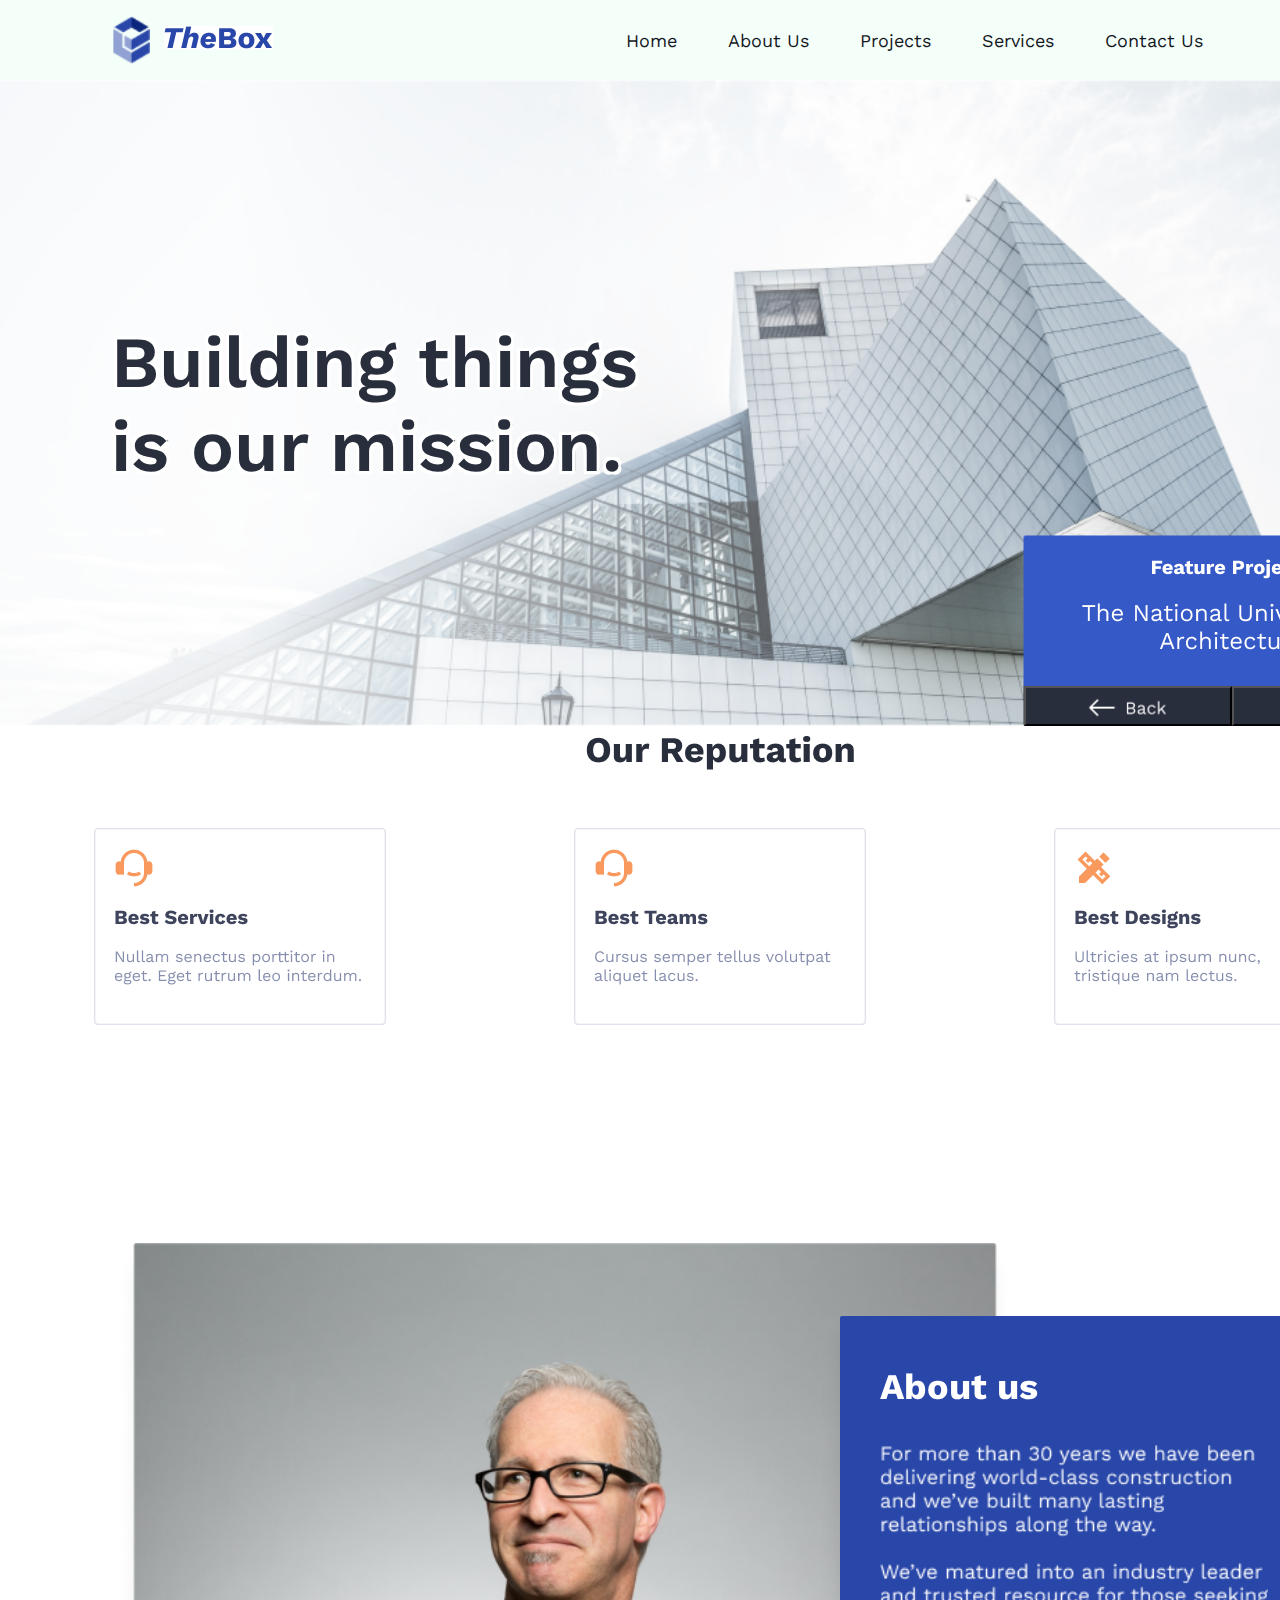
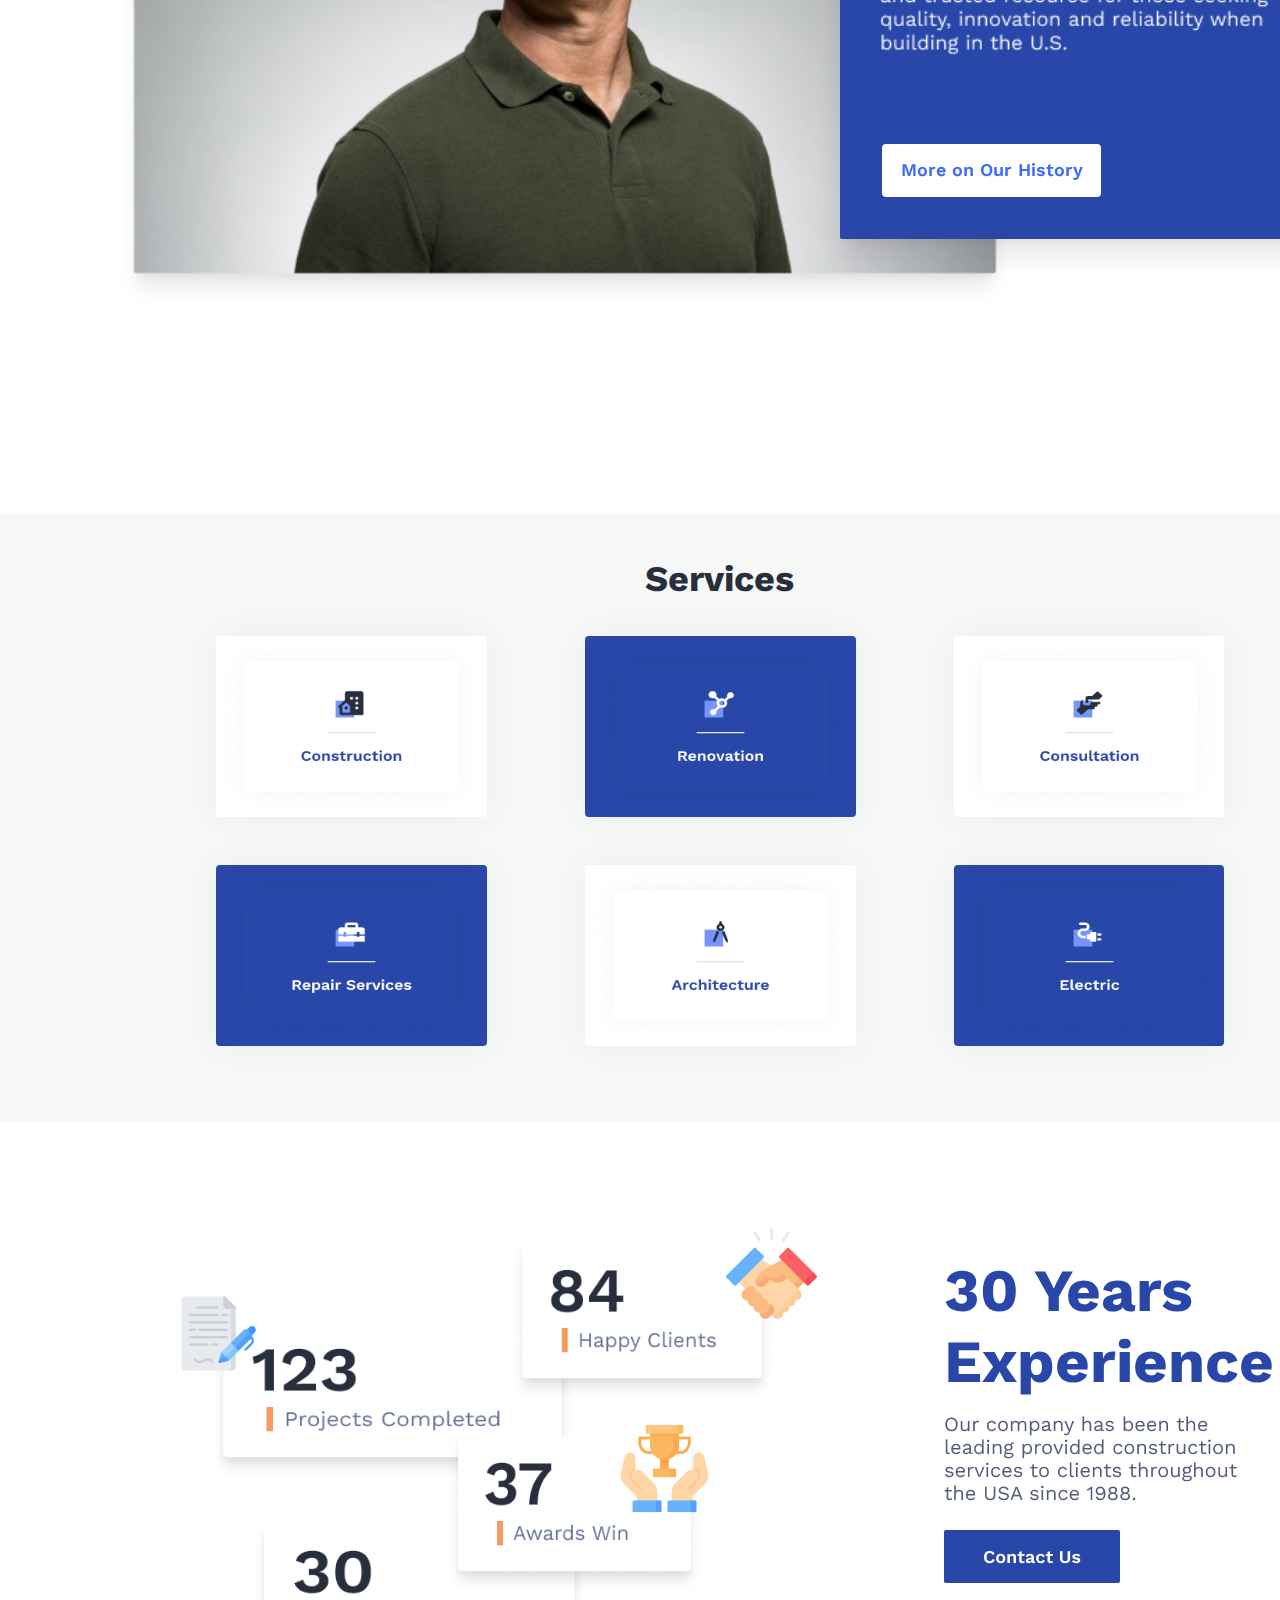
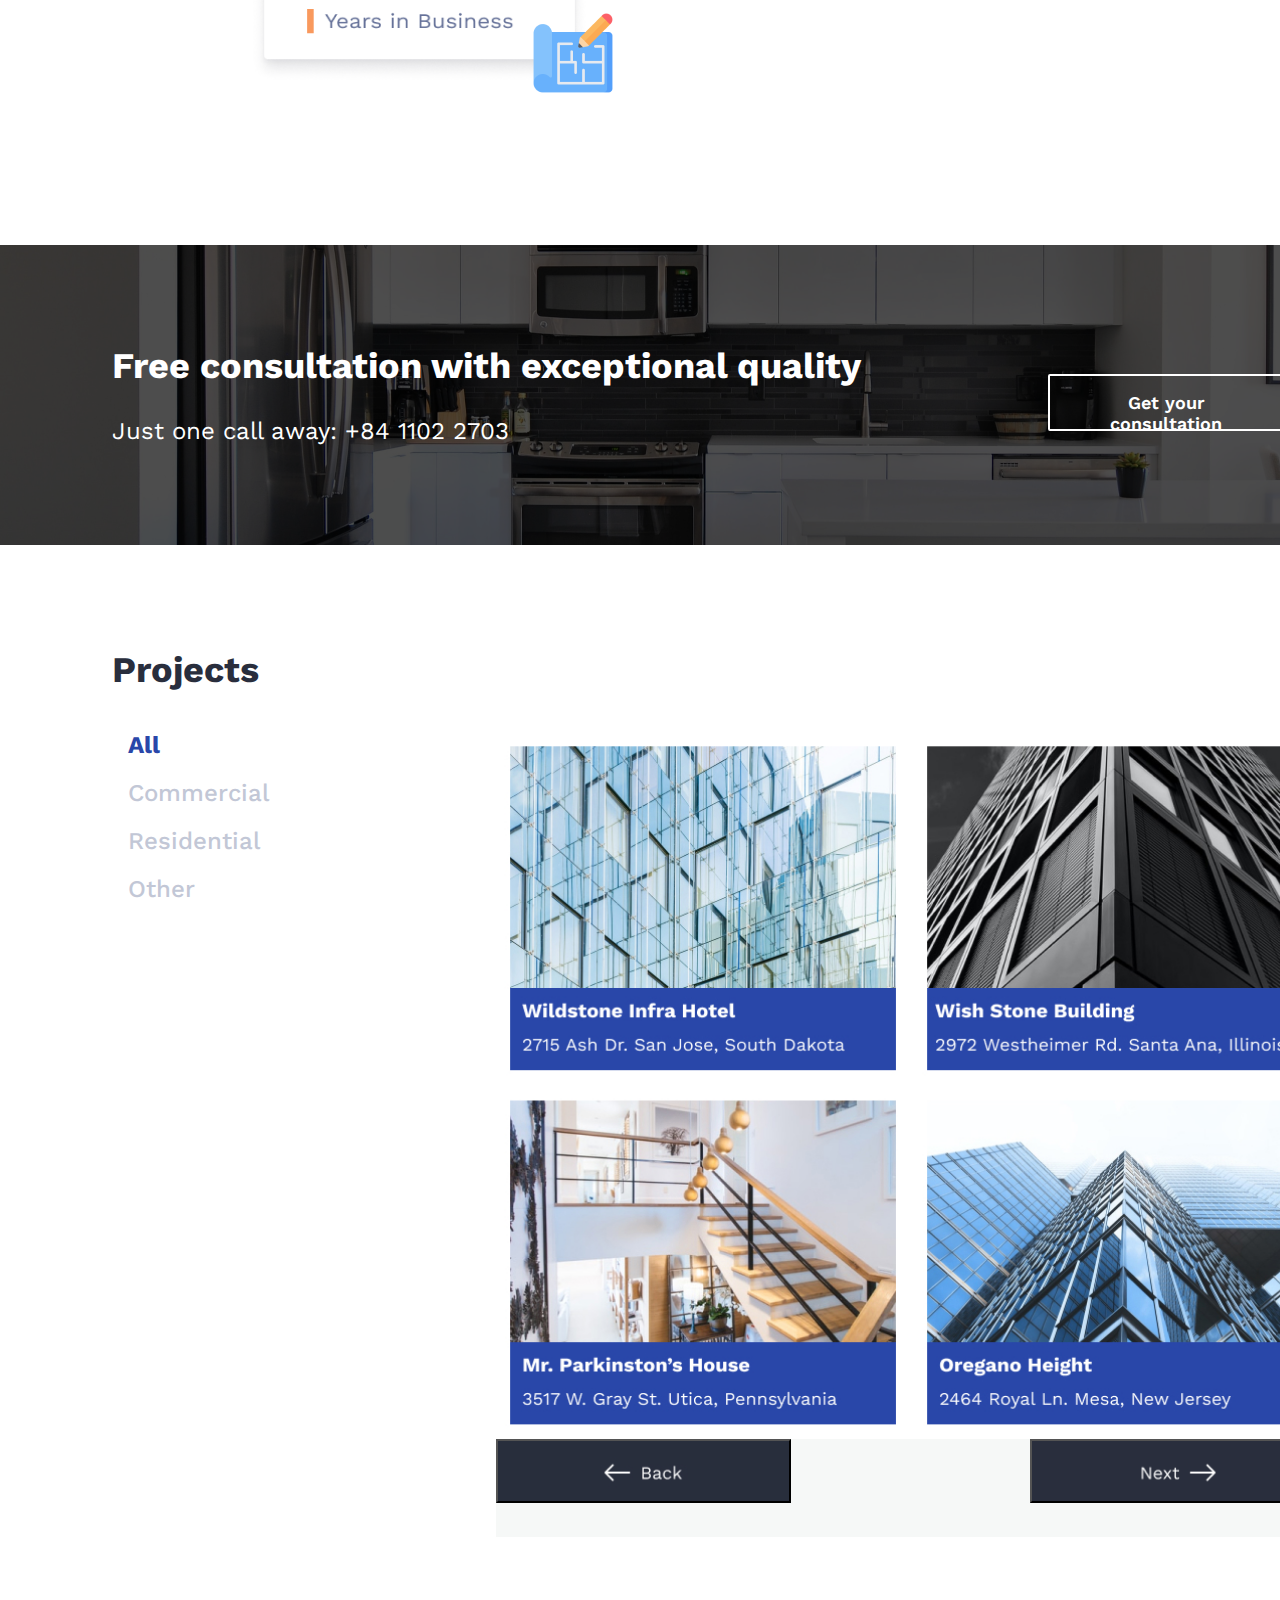
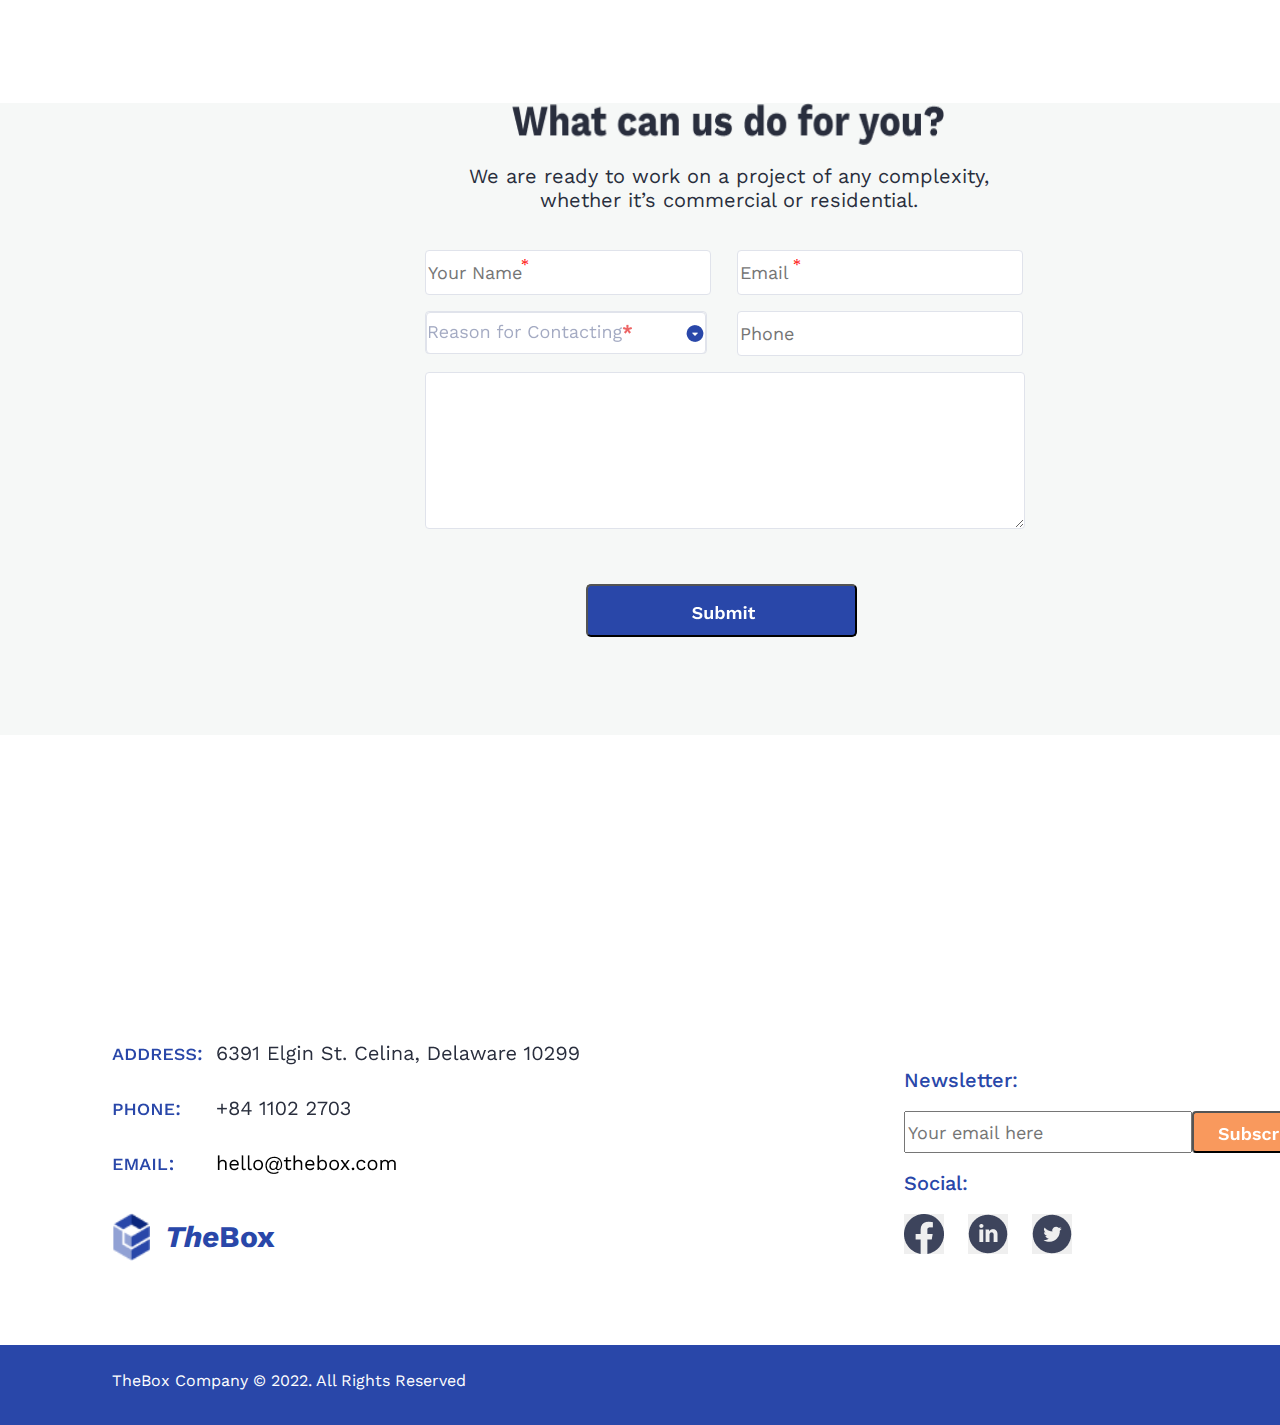
<file: index.html>
<!DOCTYPE html>
<html lang="en">
<head>
	<meta charset="UTF-8">
	<meta name="viewport" content="width=device-width, initial-scale=1.0">
	<title>Document</title>

	
	<link rel="preconnect" href="https://fonts.googleapis.com">
	<link rel="preconnect" href="https://fonts.gstatic.com" crossorigin>
	<link href="https://fonts.googleapis.com/css2?family=Work+Sans:ital,wght@1,700&display=swap" rel="stylesheet">
	  <link rel="preconnect" href="https://fonts.googleapis.com">
	<link rel="preconnect" href="https://fonts.gstatic.com" crossorigin>
	<link href="https://fonts.googleapis.com/css2?family=Work+Sans:wght@700&display=swap" rel="stylesheet">
    <link rel="preconnect" href="https://fonts.googleapis.com">
	<link rel="preconnect" href="https://fonts.gstatic.com" crossorigin>
	<link href="https://fonts.googleapis.com/css2?family=Work+Sans:wght@500&display=swap" rel="stylesheet">
	<link rel="preconnect" href="https://fonts.googleapis.com">
	<link rel="preconnect" href="https://fonts.gstatic.com" crossorigin>
	<link href="https://fonts.googleapis.com/css2?family=Work+Sans&display=swap" rel="stylesheet">	
	<link rel="preconnect" href="https://fonts.googleapis.com">
	<link rel="preconnect" href="https://fonts.gstatic.com" crossorigin>
	<link href="https://fonts.googleapis.com/css2?family=Work+Sans&display=swap" rel="stylesheet"> 
	<link rel="preconnect" href="https://fonts.googleapis.com">
	<link rel="preconnect" href="https://fonts.gstatic.com" crossorigin>
	<link href="https://fonts.googleapis.com/css2?family=Work+Sans:wght@600&display=swap" rel="stylesheet">
   
    <!-- <link rel="stylesheet" href="css/style3.css">  -->
    <link rel="stylesheet" media="screen and (min-device-width :320px) and (max-device-width : 568px))" href="css/style3.css">
     <link rel="stylesheet" href="css/style1.css">  
</head>


<body>
	<div class="wrapper">
		<header>
			<div class="top_header">
				
				    <div class="logo"> 
				        <img src="img/Group(1).png" class="fon">
			        </div>		
		            <div class="logo1">  
			    	    <a href="#" class="logo2">
			    		    <img src="img/box.jpg" class="bx">
			            </a>
				    </div>	
				
		        <nav class="bar">
		            <nav class= "Itims">
		            	<ul>
		            		<li><a href="#home" class="active">Home</a></li>
		        		    <li><a href="#About-Us">About Us</a></li>
			    	        <li><a href="#Projects">Projects</a></li>
			    	        <li><a href="#Services">Services</a></li>
			    	        <li><a href="#contact">Contact Us</a></li>
			    	     </ul>    
			        </nav>
			    </nav> 
		    </div>
	    </header>
			        
			         
		


	    <main>
	    	
	    	<div id="home">
			    <div class="Hero1">
			    	<div id="den">
			    		<div id="bild">
			    			<h1 class="text-animation">Building things is our mission.</h1>
					    		
					    </div>
					    <div class="slider">
					    	<div class="slid">
					    		<img src="img/Hero.png" alt=" Слайд 1" width="" height=""> 
					            <img src="img/Frame 1.jpg" alt="Слайд 2"height="">
					            <img src="/img/Frame 2.jpg" alt="Слайд 3"  height="">
					    	</div> 
					        <div class="controls">
					            <button class="prev"></button>
				                <button class="next"></button>
			                </div>
			            </div>    
		            </div>      
		        </div>
						    
		    </div>		
		    </div>
		        <div class="Reasons">    
		        	<div class="Reputation">
		        	    <img src="img/Our Reputation.png">
		            </div>
				    <nav class= "Reputation1"> 
				    	<a href="sas.html" class="">   
				    		<img src="img/Reasons.png" class="rea">
				    	</a>
				    	<a href="sas.html">	
					        <img src="img/Reasons(1).png" class="rea1"> 
					    </a>    
					    <a href="sas.html">    
					        <img src="img/Reasons(2).png" class="rea2">
					    </a>
					</nav> 
		        </div>
	        </div>	
	        <div id="About-Us">
	        	<div class="us">
	                <div id="foto"><img src="img/unsplash_6anudmpILw4.png" class="foto-img">  </div>      
	                <div id="foto1"><h1>About us</h1><img src="img/2.png"  class="foto1-img"> 
	                	<div class="more">
			                 <a href="About-Us.html"><h2>More on Our History</h2></a>
			            </div>     
			        </div> 
			 
		        </div>
	        </div>
	        <div id="Services">
	        	<div class="ser"> <h2>Services</h2> </div>
	        	<div id="con">
	             	<ul>
	             		<li><a href="/home/elaes/Рабочий стол/figma/About Us.html"><img src="img/ServiceCard.png"></a></li>
		        		<li><a href=""><img src="img/ServiceCard(1).png"></a></li>
		        		<li><a href=""><img src="img/ServiceCard(2).png"></a></li>
		        		<li><a href=""><img src="img/ServiceCard(3).png"></a></li>	
		                <li><a href=""><img src="img/ServiceCard(4).png"></a></li>
		                <li><a href=""><img src="img/ServiceCard(6).png"></a></li>
	             			
	        	    </ul>
	            </div>
	        </div>    

	        <div id="Stats">
	        	<div id="us">
	                <div id="f1"><img src="img/Stats(1).png" class="f1-img">
	                <img src="img/1.png" class="overlay-img">  
	                 </div> 

	                <div id="f"><img src="img/Stats.png"  class="f-img">
	                <img src="img/illus(2).png" class="overlay1-img">  
	                </div>

	                <div id="f2"><img src="img/Stats(2).png"  class="f2-img">
	                <img src="img/illus(3).png" class="overlay2-img"> 
	                </div>	
	                
	                <div id="f3"><img src="img/Stats(3).png"  class="f3-img">
	                <img src="img/illus(4).png" class="overlay3-img"> 
	                </div>

	                

			        <div id="ted"><h1>30 Years Experience</h1> </div>
	                
	                <div class="tex"> <img src="img/22.png"> </div>
	                <div> 
	                	<a href="About Us.html"><img src="img/Button(1).png" class="button5"></a>
			        </div> 
			 
		        </div>
		    </div>



	        <div id="add"><h1>Free consultation with exceptional quality</h1>
	        	<h2>Just one call away: <span class="number">+84 1102 2703</span></h2>
	        	<img src="img/23.png" class="kit">
	        	<div class="get">
	        		<a href="#"class="Rot">Get your consultation</a>
	           	</div>    
	            
	        </div>		
	        <div id="Projects">
	        	
	        	 <nav class= "Iti"> 
		        	    <ul>
		        	       <h1>Projects</h1>
		        		   <li class="active"><a>All</a></li>
		        		   <li><a>Commercial</a></li>
			    	       <li><a>Residential</a></li>
			    	       <li><a>Other</a></li>
			    	    </ul>    
			    	       
			    </nav>
			    <div id="slider-container"> 
			    	<div class="sleep">
			    		<div class="sli">
			    			<img src="img/f.jpg" alt=" Слайд 1" width="100%" height=""> 
				             <img src="img/Frame 1.jpg" alt="Слайд 2" width="100%"height="">
				             <img src="img/Frame 2.jpg" alt="Слайд 3" width="100%"  height="">
				        </div>
				        <div class="contr">
				            <button class="previu"></button>
			                <button class="nexton"></button>
		                </div>

		            </div>    
				</div>    
	        
	        </div>

	        <div id="contact">
	        	 <div id="ruki">
	        	 	<img src="img/w.png" class="wr">
	        	 	<div class="redy">
	        	 		<h1>We are ready to work on a project of any complexity, whether it’s commercial or residential.</h1> 
	        	 	</div>	 
	            </div> 
	        	 
	             

	        	<div id="send">
	        		<form method="post" action="#" id="review">
	        			
	        			<span class="input-group">
	        			  <input type="text" name="review_name" placeholder="Your Name">
	                    </span>

	                    <span class="input-groupi">  
	                      <input type="text" name="review_name" placeholder="Email">
	                    </span>

	                    <span class="input-groupa">  
	                      
							<div class="topa">
								<select name="reason">
								  
								  <option value="none"></option>
								  <option value="2">Option 1</option>
								  <option value="3">Option 2</option>
								  <option value="4">Option 3</option>
								</select>
	                        </div> 
	                    </span>

	                    <input type="text" name="review_name" placeholder="Phone">
	                    <div class="na">
	                      <textarea name="review_text"></textarea>
	                      <input type="submit"  value="" class="f">
	                    </div>  
	                </form>
	            </div>
	        	
	        </div>


	        

			<div class="subscribe">
				<div id="let">
					<h1>Newsletter:</h1>
					<form method="post" action="#" id="review">
						<input type="text" name="review_name" placeholder="Your email here">
                        <input type="submit"  value="" class="f">
                    </form>
                </div>    
				<div id="so">
					<h3>Social:</h3>
			        <div class="tw">
			        	<div class="con">
				            <button onclick="test_1()" class="img-bat"></button>
				            <button onclick="test_2()" class="img-bat1"></button>
				            <button onclick="test_3()" class="img-bat2"></button>
				            <script>
				            function test_1(){
				            document.location.assign("https://t.me/Elias_cs/");
				            }
				            function test_2(){
				            document.location.assign("https://t.me/Elias_cs/");
				            }
				            function test_3(){
				            document.location.assign("https://avadhutswami.ru/");
				            }
				            </script>
                        
                        </div>


					    
				    </div>
			    </div>
			</div>
            
            <div id="bottom">
            	<div class="fr">
	        		<img src="img/Frame 6.png">
	        	</div>
                <div class="log">
                	<div class="loga"> 
				       <img src="img/Group(1).png">
			        </div>		
		            <div class="loga1">  
			    	   <a href="#" class="loga3">
			    	   	<h1>The<span class="lo">Box</span></h1>
			           </a>
				    </div>
				</div>
			</div>    
			    		
					

	        </div>

			
     	
     	

			<div class="footer">
				<h1>TheBox Company © 2022. All Rights Reserved</h1>
			</div>        
		
		</main>

	</div>


			    
			    
			    	

        
 
      
		
        

        
        	
        
            



    
    <script type="text/javascript" src="js/style.js"></script> 

</body>
</html>
</file>
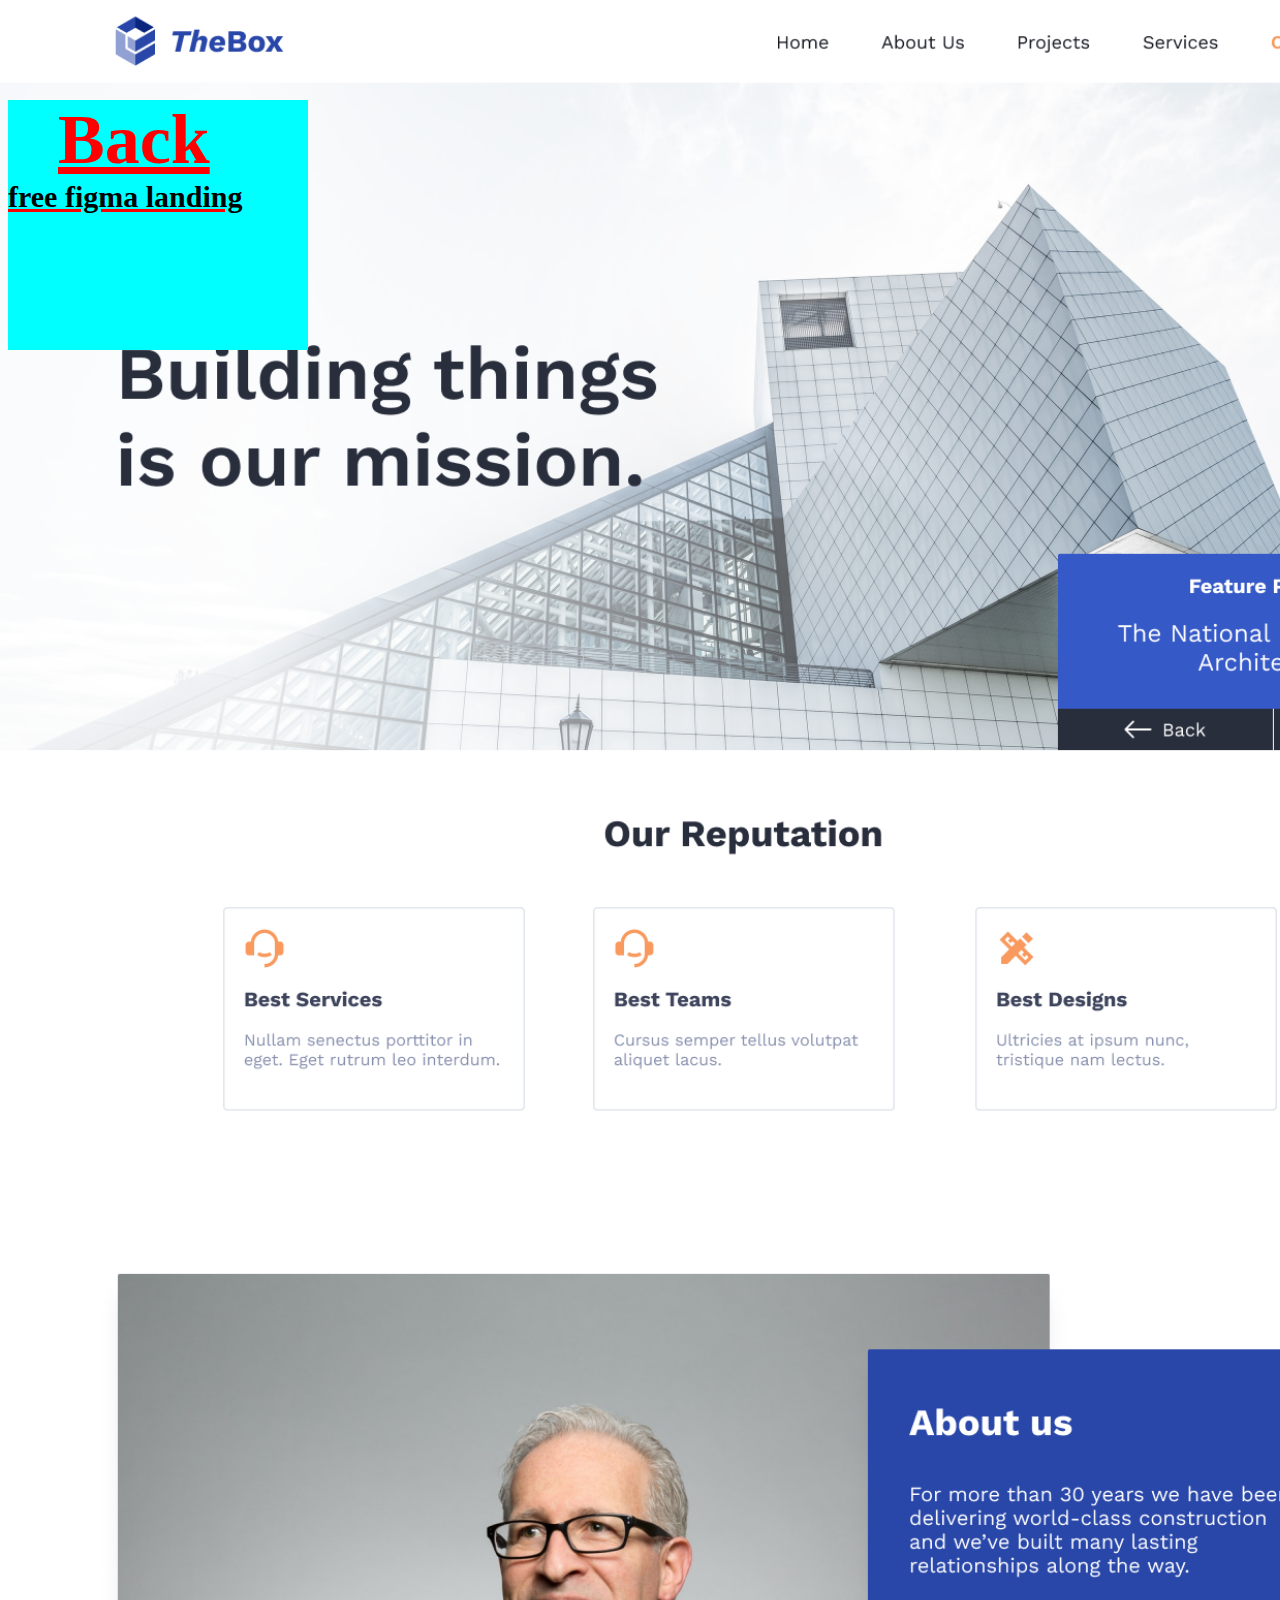
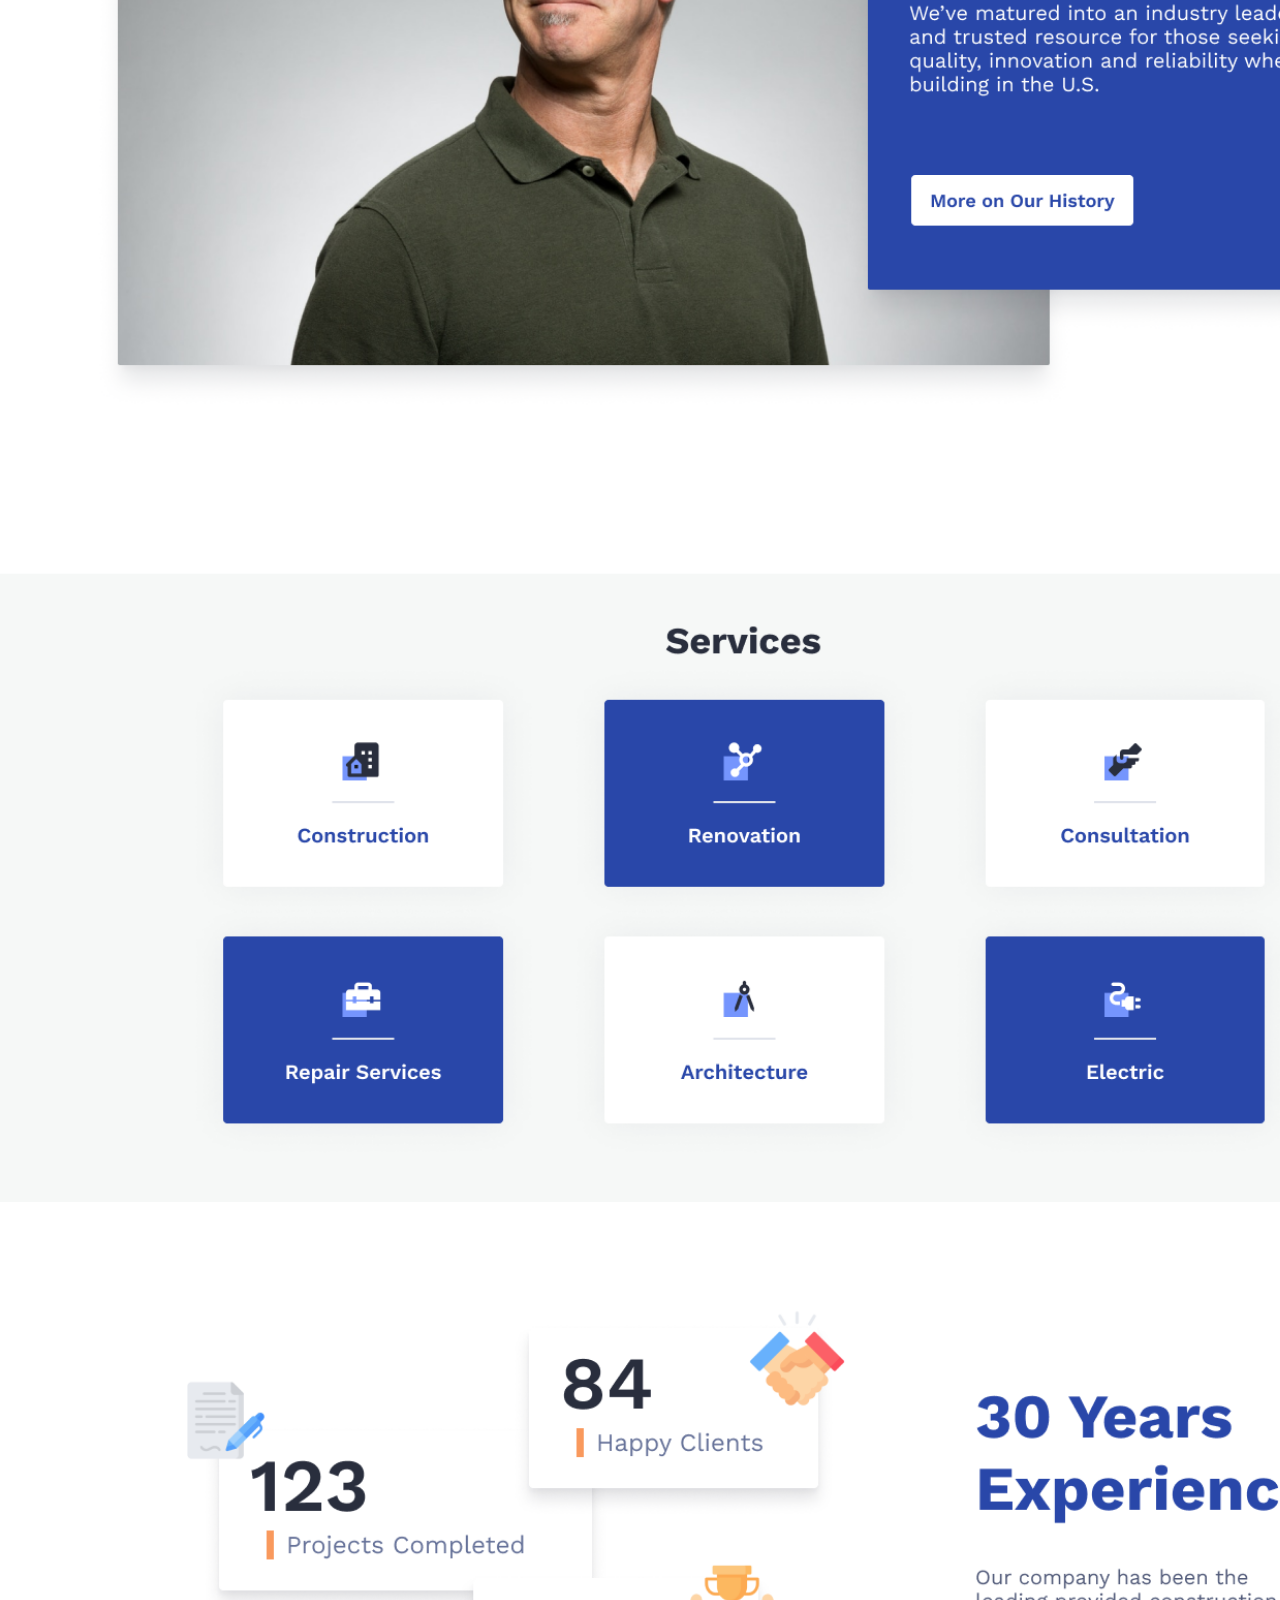
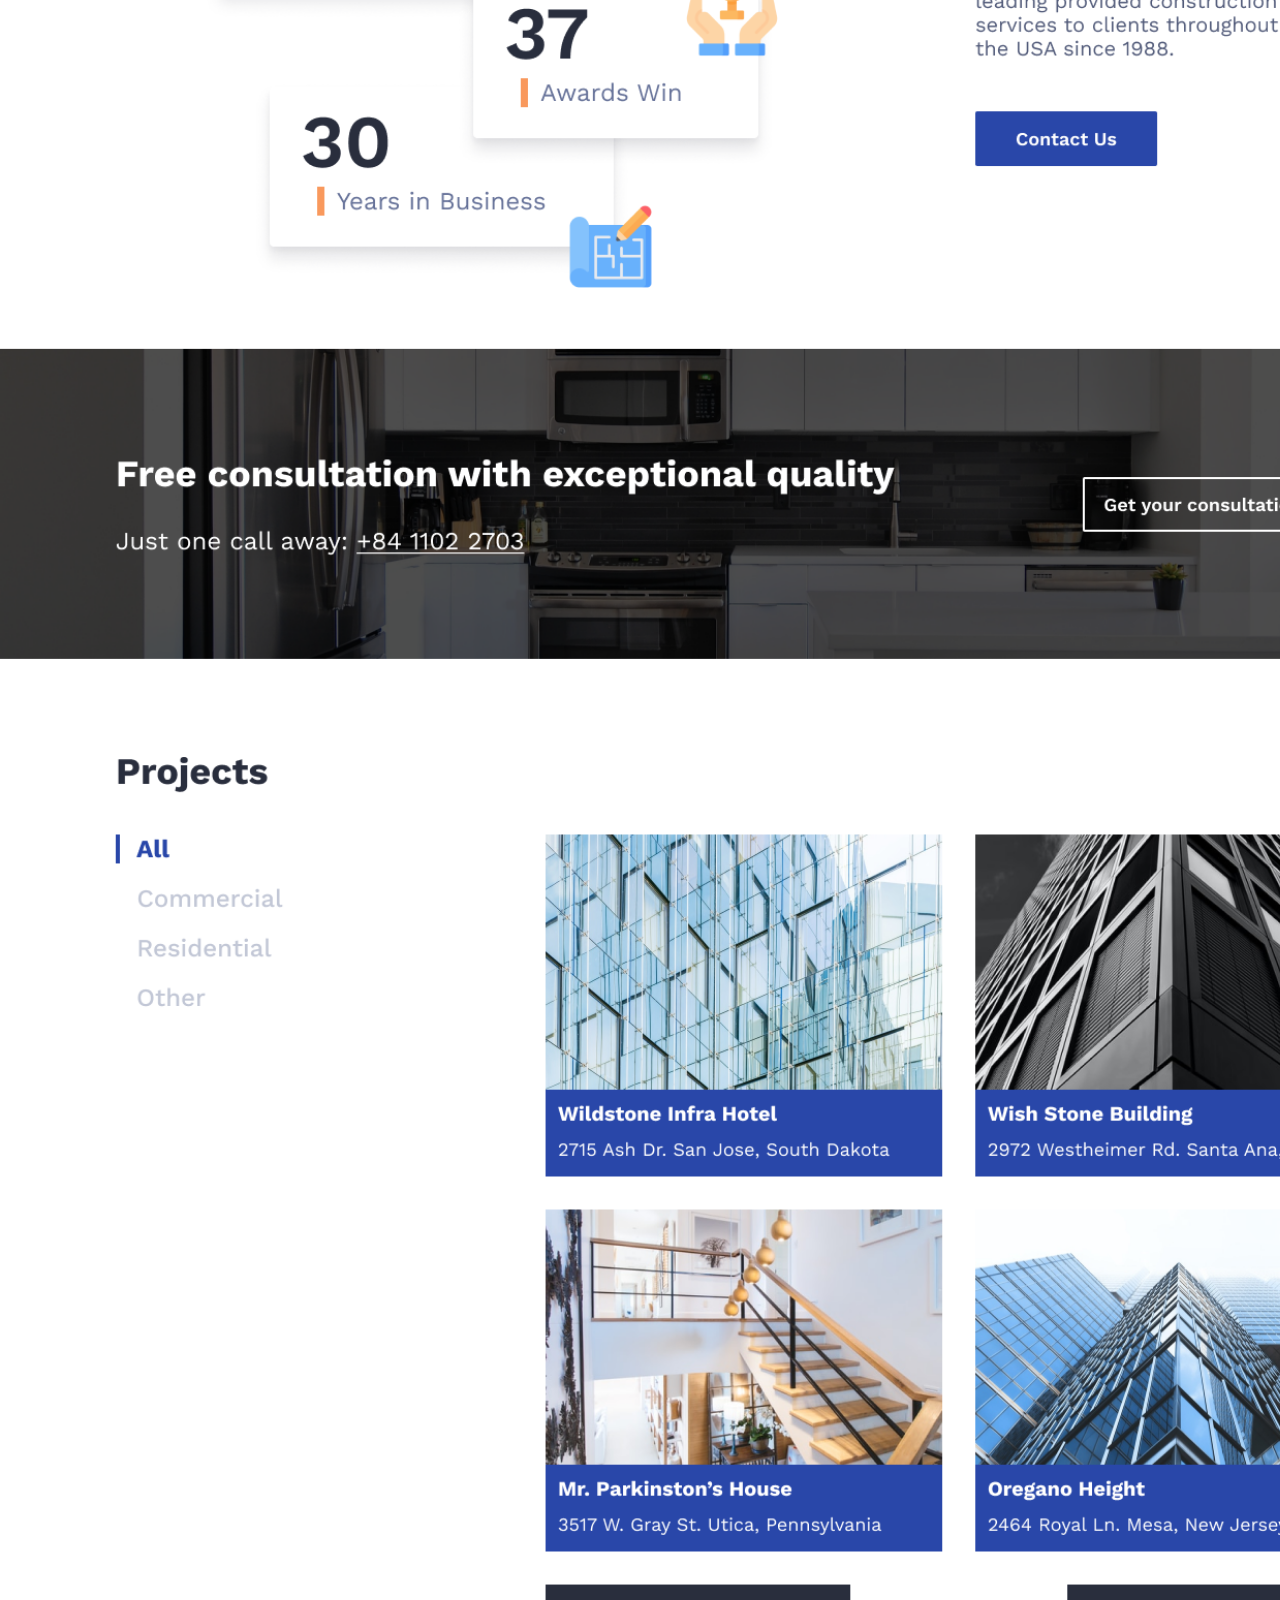
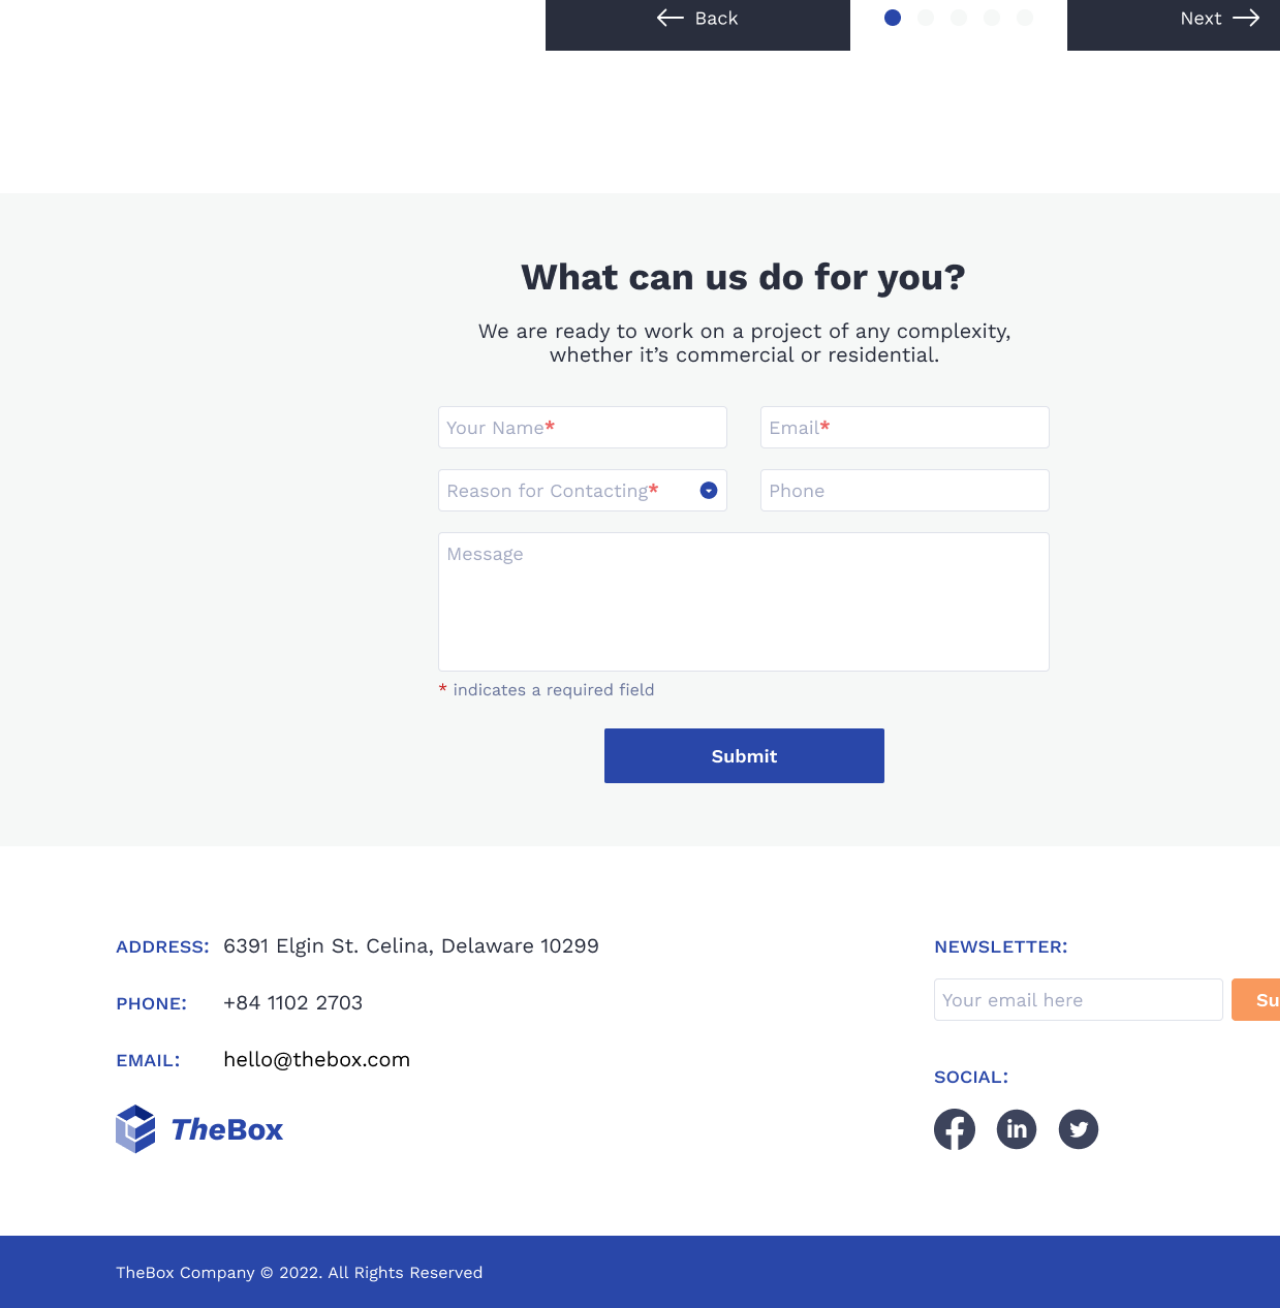
<file: sas.html>
<!DOCTYPE html>
<html lang="en">
<head>
	<meta charset="UTF-8">
	<meta name="viewport" content="width=device-width, initial-scale=1.0">
	<title>Document</title>
	<style>
		body {
			  background-image: url('img/loli.png');
			  background-repeat: ;
			  background-position: ;
			  background-attachment: scroll;
			  /*-webkit-background-size: cover;
			  -moz-background-size: cover;
			  -o-background-size: cover;*/
			  background-size: cover;
        }
        .lol{
        	width: 300px; height: 250px; background-color: cyan; margin: 100px 500px 0 0;
        }
        .lol a {
        	font-size: 70px;
            font-weight: bold;
            margin-left: 50px;
            margin-top: 50px;
            
        	color: red;
        } 

          .spa {
          	text-decoration: none;
          	color: black;
          	font-size: 30px;
          	word-wrap: break-word;
          } 
         .spa {
             display: block;
          }
          

	</style>
	
	

</head>
<body style="width: 1400px; height: 6000px;">
	<div class="lol">
        
		<a href="index.html">Back <span class="spa">free figma landing</span></a>

	</div>


	

	
	
</body>
</html>
</file>
<file: css/style3.css>
@media only screen
and (min-device-width :320px)
and (max-device-width : 568px) {
  
  body{
    /*marginv:0 auto;
    padding: 0 auto;*/
  height: %;
  
  width: 100%;
}

#home {
  width: 100%;
 height: 486px;
 /*margin-top: 80px; */
}

.header  {
  width: 100%;
  background-color: ;; 
  position: ;
  display: ;
}

.top_header {
  width: 100%;
  background-color: ;
  height: 600px;
  display:  ;
  overflow: ;

  padding: 0 0 0 0;
}

.top_header bar{
  padding: 0;
  margin-left: 1px;
  width: 100%;
  height: 500px;
  display: block;
  background-color: white;
}
.Itims{
  width: 100%;
  height: 400px;
  background-color: ;
  display: ;
  margin: 0 auto;
}
.Itims ul {
  list-style-type: none;
  display: block;
  align-items: center;
  justify-content: ;
  justify-items: center;
  width: ;
  
}

 .Itims ul li {
  margin-bottom: 40px;
  display: block;
  justify-content: center;
  /*text-align: center;*/
  align-items: center;
  background-color: ;
}

.Itims  a {
  
  text-decoration: none;
  /*margin-bottom:50px;*/
  color: #000;
  font-size: 25px;
  color: var(--neutral-900, #14171F);
  font-family: Work Sans;
  font-size: px;
  font-style: normal;
  font-weight: 400;
  line-height: normal;
  background-color: ;
  font-family: 'Work Sans', sans-serif; 
  /*display: flex;*/
   

}



#lo1 {
  width: 200px;
  position: relative;
  height: 80px;
  /*padding: 1px auto;*/
  display: block;
  background-color: ;
  
  margin-top: 10px;
  margin-left: 10px;
  overflow: ;
}
.logo  {
  
  width: 38px;
  height: 47.5px;
  margin: 30px 0px 0px 50px;
  display: ;

  background-color: ;  

  
  
}
.fon {
  width: 38px;
  height: 47.5px;
  margin-left: 0px;
  margin-top: px;
  display: ;
  


}
.logo1 {
    display: ;
    align-items: ;
    width: 111px;
    height: 35px;
    background-color: ;
    margin-left: 100px;
    margin-top: -36px;
}
 
  

 
 
.main {
  /*box-sizing: border-box;*/
  width: 100%;
 margin-top: 20px;
  
  
}

.wrapper{
  width: 100%;
  min-height: ;
  /*margin-bottom: -50px;*/
}

#bild{
  position: absolute;
  top: 192px;
  left: 111px;
  z-index: 3;
  /*width: 556px;*/
  height: 168px;
  background-color: ;
  display: none;
}
@keyframes animateText {
  0%   { transform: scale(1); filter: brightness(100%); }
  50%  { transform: scale(1.09); filter: brightness(150%); }
  100% { transform: scale(1); filter: brightness(100%); }
}


.text-animation {
  animation: animateText 3s infinite;
}
#bild h1{

  color: var(--neutral-800, #292E3D);

/* Heading/1 */
font-family: Work Sans;
font-size: 72px;
font-style: normal;
font-weight: 600;
line-height: normal;
font-family: 'Work Sans', sans-serif;
text-shadow: -3px -3px 0 #FFFFFF, 3px -3px 0 #FFFFFF, -3px 3px 0 #FFFFFF, 3px 3px 0 #FFFFFF;
}


} 

.Reasons{
  width: 100%;
  height: 433px;
  
  
  background: #FFF;
}


.Reputation {
  width: 271px;
  height: 42px;
  /*margin: 60px 585px 50px 584px;*/
   color: var(--neutral-800, #292E3D);
  text-align: ;
  font-family: Work Sans;
  font-size: 26.342px;
  font-style: normal;
  font-weight: 700;
  line-height: normal;
  margin-left: 9%;
}

.Reputation1 {
  width: 100%;
  
   display: flex;
    flex-direction: column;
    align-items: center;
    padding: 0;
  display: flex;
  justify-content: ;
}
.Reputation1 img rea {
 margin: 152px 0 84px 216px;
 border-radius: 4px;
border: 1.4px solid var(--Neutral-100, #E0E3EB);
background: #FFF;
 transition: 1s ease-in-out; /* Добавляем переход */
  
}
.Reputation1 rea1 {
  border-radius: 4px;
border: 1.4px solid var(--Neutral-100, #E0E3EB);
background: #FFF;
  margin: 50px 78px 84px 66px;
  transition: 1s ease-in-out; /* Добавляем переход */
  
}
.Reputation1 rea2 {
  border-radius: 4px;
border: 1.4px solid var(--Neutral-100, #E0E3EB);
background: #FFF;
  margin: 152px 204px 84px 0;
  transition: 1s ease-in-out; /* Добавляем переход */
  
}

.Reputation1 img:hover {
   transform: scale(1.1);
   filter: brightness(150%)
   box-shadow: 0px 4px 6px -2px rgba(17, 24, 39, 0.05), 0px 12px 16px -4px rgba(17, 24, 39, 0.10);
   /*box-shadow: 0px 0px 37px -2px rgba(17, 24, 39, 0.05);*/
/* Shadow 1 */
   /*box-shadow: 0px 8px 8px -4px rgba(17, 24, 39, 0.04), 0px 20px 24px -4px rgba(17, 24, 39, 0.10);*/
   
}
.foto1-img{
  color: #FFF;
font-family: Work Sans;
font-size: 20px;
font-style: normal;
font-weight: 400;
line-height: normal;
/*margin-top: 129px;*/
/*margin: 129px 60px 187px 40px;*/

width: 388px;
}

#About-Us{
  width: 100%;
  height: auto;
  margin-top: 10px;
}
.us {
  /*background: linear-gradient(72deg, #2947A9 -8.14%, #FFF 123.34%);*/
  
  background: #FFF;
  width: 100%;
  height: px;
  /*flex-shrink: 0;*/
  
  position: ;
}
#foto,#foto1{
  position: ;
} 
#foto{
  background-color: ;
  /*border-radius: 2px;*/
  box-shadow:  rgba(17, 24, 39, 0.04), 0px 20px 24px -4px rgba(17, 24, 39, 0.10); объясните все значения   
  padding: 0px;
  width: 100%;
  height: px;
  /*top: 74px;*/
  right: 424px;
  margin-bottom:20px ;
  left: 114px;*/
  position: ;
} 
#h1 {color: #FFF;font-family: Work Sans;
                font-size: 36px;
                font-style: normal;
                font-weight: 700;
                line-height: normal;
}                 
#foto .foto-img {
  width: 100%;
  height: /*669px*/;
  padding:  ;
  margin: 0px;
  background-color: ;
}
.foto1-img {
  margin: 0px;
  width: 100%;
  height: ;
  padding-top: 10px;
  padding-left: 10px;
  padding-right: 10px;
  background-color: ;
  
}
.button5:hover{
  transform: scale(1.05);
}

#foto1 {
  background-color: #2947A9;
  width: 100%;
  height: 363px;
  
  /*margin-top:147px;
  left: 840px;
  right: 112px;
  bottom: 275px;*/
  background-color: ;
  width: 100%;
  /*height: 523px;*/
  position: ;
  padding: px;
  /*border-radius: 2px;
background: var(--Primary, #2947A9);*/

/* Shadow 1 */
box-shadow: 0px 8px 8px -4px rgba(17, 24, 39, 0.04), 0px 20px 24px -4px rgba(17, 24, 39, 0.10);
 border-radius: 2px;
background: var(--Primary, #2947A9);


}
#foto1 h1{
  color: #FFF;

/* Heading/4 */
  font-family: Work Sans;
  font-size: 36px;
  font-style: normal;
  font-weight: 700;
  line-height: normal;
} 
#foto1 .more {
  margin-top: 74px;
  padding-top: 13px;
  padding-left: 10px;
  background-color: ;
  width: 219px;
  height: 53px;
  margin-left: 15%;
  z-index: ;
  text-decoration: none;
  border-radius: 6px;
  border: 2px solid var(--Primary, #2947A9);
  background: var(--neutral-white, #FFF);

  /*display: inline-flex;*/
  justify-content: center;
  align-items: center;
  text-decoration: none;
}
#foto1 a:hover{
  /*width: 222px;*/
  transform: scale(1.1);
  /*height: 55px;*/
} 
#foto1 a {
  text-decoration: none;
}

#foto1  h2 {
   
  color: var(--Primary, #2947A9);
  text-align: center;
  font-family: Work Sans;
  font-size: 18px;
  font-style: normal;
  font-weight: 600;
  line-height: normal;
  text-decoration: none;
  filter: brightness(150%);
}




#foto1 h1 {
  position: ;
 /* margin: 50px 289px 431px 40px;
  filter: brightness(150%)
  /*top: 50px;
  left: 100px;*/
}

#Services {
  width: 100%;
  margin-top: 30px;
  margin-bottom: 50px;
  display: block;
  height: auto;
  background-color: ;
  background: var(--Neutral-50, #F6F8F7);
}
.ser {
    /*overflow: hidden;*/

  background-color: ;
  width: 151px;
  height: 42px;
  position: ;
  text-align: center;
  margin-left: 25%;
  display: ;
  overflow:;
  /*top: 44px;
  left: 644px;*/
}
.ser h2{
  color: var(--neutral-800, #292E3D);
 text-align: center;
 margin-left: ;

/* Heading/4 */
font-family: Work Sans;
font-size: 36px;
font-style: normal;
font-weight: 700;
line-height: normal;
background-color: ;
}
#con {
  align-items: center;
  justify-content: center;
  position: ;
  /*display: flex;*/
  width: 100%;
  height: auto;
  display: ;
  background-color: ;
  overflow: ;
  /*top: 122px;
  left: 216px;*/
  background: var(--Neutral-50, #F6F8F7);
  padding: 0;
}




#con ul {
  /*display: grid;
   grid-template-columns: 271px 271px 270px ;
  grid-template-rows: 181px 181px 181px;
  column-gap: 98px;
  row-gap: 48px; 
  /*display: flex;
  flex-wrap: wrap;
  justify-content: space-between;*/
  list-style-type: none;
  margin: 0px;
  padding: 0px;
}

#con li {
  margin-top: 22px;
  margin-bottom: 22px;
  /*width: calc(33.33%  );
  margin-right: 98px ;
  margin-top: 36px;
  display: flex;*/
/*width: 271px;
height: 181px;
padding: px;*/

}
#con a img {
  width: 271px;
  height: 181px;
  /*border-radius: 4px;
  background: var(--Primary, #2947A9);
  box-shadow: 0px 0px 37px -2px rgba(17, 24, 39, 0.05);*/
}
#con #zi{
 border-radius: 4px;
 background-color: #FFF;
 box-shadow: 0px 0px 37px -2px rgba(17, 24, 39, 0.05);
}
 {
  background-color: white;
}
#con li:nth-child(odd) {
  border-radius: 4px;
 background-color: #FFF;
 box-shadow: 0px 0px 37px -2px rgba(17, 24, 39, 0.05);
}
#con li:nth-child(even) {
  border-radius: 4px;
background: var(--Primary, #2947A9);
box-shadow: 0px 0px 37px -2px rgba(17, 24, 39, 0.05);
  
} 

#con li:nth-child(odd):hover,
     li:nth-child(even):hover {
   transform: scale(1.1);
  box-shadow: 0px 8px 8px -4px rgba(17, 24, 39, 0.04), 0px 20px 24px -4px rgba(17, 24, 39, 0.10);
  filter: brightness(120%)
 }


#Stats {
  display: block;
  align-items: center;
  justify-content: center;
  position: ;
  width: 100%;
  height: auto;
  background: #FFF;
  background-color:  ;
  padding: 1%;
  margin-top: 50px;
  margin-bottom: 0px;

}


#us {
  align-items: center;
  justify-content: center;
   display: block;
   overflow: ;
   width: 100%;
   height: auto;
   background-color: ;
   position: relative;
   display: block;
   text-align: ;
   justify-content: ;
}

#f  .f-img{
  position: relative;
  width: 361px;
  height: 155px;
  top: 2px;
  left: 2px;
  background-color: ;
  z-index: 1;
}

#f1 .f1-img{
  position: relative;
  z-index: 1;
  height: 155px;
  width: 280px;
/*padding: 30px;
flex-direction: column;
justify-content: center;
align-items: flex-start;
gap: 2px;;*/
  
  background-color: ;
}
#f2 .f2-img{
  position: relative;
  background-color: ;
  height: 155px;
  top: px;
  left: px;
  width: 276px;
  z-index: ;
}
#f3 .f3-img{
  position: relative;
  width: 333px;
  height: 155px;
  top: px;
  z-index: 1;
  left:px;
  right: px;
  background-color: ;
  
}

#us .overlay-img {
  position: absolute;
  top: 109px;
  left: 1px;
  z-index: 2;
}
#us .overlay1-img{
  position: absolute;
  top: -26px;
  left: 175px;
  z-index: 2;
} 

#us .overlay2-img {
  position: absolute;
  top: 299px;
  left: 172px;
  z-index: 2;

}
#us .overlay3-img {
  top: 569px;
  left: 233px;
  z-index: 2;
  position: absolute;
}
#ted {
  position: ;
  width: 100%;
  height: ;
  overflow: ;
  /*bottom: 411px;
  height: 140px;*/
  margin-top: 150px;
  background-color: ;
  /*margin-top: -132px;
  left: 944px;*/
}
#ted h1 {
  color: var(--Primary, #2947A9);

/* Heading/2 */
font-family: Work Sans;
font-size: 57px;
font-style: normal;
font-weight: 700;
line-height: normal;
width: 100%;
}
.tex {
  position: ;
  width: 100%;
  height: 74px;
  margin-top: 40px;
  left: px;
  right:  px;
  /*bottom: 390px;
  background-color: ;*/
}
.button5 {
  position: ;
  width: 176px;
  height: 53px;
  /*left: 944px;*/
  margin-top: 60px;
  bottom: px;
}
#add {
  position: ;
  width: 100%;
 height: 300px;
 background-color: #000000B2;
 margin-top: 1%;
 display: ;
   /*padding: 0 0 150px 0;*/
 margin-bottom: 50px;
}
#add h1 {
  color: #FFF;
position: ;
/* Heading/4 */
font-family: Work Sans;
font-size: 36px;
font-style: normal;
font-weight: 700;
line-height: normal;
margin-top: 100px;
/*margin-left: 112px;*/
}
.kit{
  width: 100%;
  display:none ;
}
#add h2 {
  color: #FFF;
  position: ;
  
  font-family: Work Sans;
  font-size: 24px;
  font-style: normal;
  font-weight: 400;
  line-height: normal;
  /*margin-top: 172px;
  margin-left: 112px;*/
  padding-top: 20px;
  
}
#add h2:hover{
  background-color: ; /* для стилизации фона выбранного текста внутри тега h2 */
  color: #B0E0E6; 
  font-weight: bold; /* для стилизации жирного текста только на первой строке внутри тега h2 */
}
 
#add .number{
  color: var(--neutral-white, #FFF);
font-family: Work Sans;
font-size: 24px;
font-style: normal;
font-weight: 400;
line-height: normal;
text-decoration-line: ;
}
#add .number:hover{
  text-decoration-line: underline;
  }
.Rot{
  color: var(--neutral-white, #FFF);
text-align: center;
font-family: Work Sans;
font-size: 18px;
font-style: normal;
font-weight: 600;
line-height: normal;
  position: relative;
  color: #FFF;
  top: -222px;
  left: 1000px;
  text-decoration: none;
  width: 192px;
  height: 21px;
  
}
.get {
  width: 232px;
  height: 53px;
  /*color: #FFF ;*/
  left: ;
  background-color: ;
  margin-top: 20px;
  margin-left: 50%;
  transform: translate(-50%);
  /*margin: 20px 0 0 20px;*/
  position: ;
  display: ;
  z-index: ; 
  border-radius: 2px;
  border: 2px solid  #FFF;
}
.Rot {
  color: white;
  font-size: 18px;
  text-decoration: none;
  left: 18px;
  top: 13px;
  /*text-align: center;
vertical-align: middle;*/
  position: ;
}
.get:hover{
  border-width: 2px;
  color: #FFFFFF; 
  /*width: 234px;
  height: 56px;*/
}
.Rot:hover{
  color: #B0E0E6; 
  font-weight: 600;
  -webkit-text-stroke: 1px #FFFFFF; 
  text-stroke: 1px #FFFFFF;

} 
#Projects{
  width: 100%;
  height: auto;
  background-color: #FFF;
  display: block;
}
#Projects h1{
  color: var(--neutral-800, #292E3D);
  margin-bottom: 40px;
  /*margin: 0 14px 40px 0;*/
  /* Heading/4 */
  font-family: Work Sans;
  font-size: 36px;
  font-style: normal;
  font-weight: 700;
  line-height: normal;
  background-color: ;


}
.Iti {
  background-color: ;
 /*margin-top: 88px;
  margin-left: 112px;
  margin-right: 254px;
  margin-bottom: 756px;*/
  max-width: 100%;
  height: 274px;
  text-decoration: none;
  position: ;
}
.Iti ul {
  list-style-type: none; 
   list-style-type: ;
   padding-left: 0;

}



.Iti ul li:hover:before {
  content: "┃"  ;
  margin-left:px;
  color:#2947A9;
  margin: 5px;
  padding: px;
  position: absolute;
  
}
.Iti a{
  background-color: ;
  margin: 0px 0 0px 16px ;
  text-decoration: none;
  color:  #C2C7D6;
  font-family: Work Sans;
  font-size: 24px;
  font-style: normal;
  font-weight: 500;
  line-height: normal;
}


.Iti li {
  cursor: pointer;
  margin-left: px;
  margin-bottom: 20px;
  background-color: ;
}

.Iti li:last-child {
  margin-bottom: 0;
}
.Iti a:hover{
  color: var(--Primary, #2947A9);
  font-family: Work Sans;
  font-size: 24px;
  font-style: normal;
  font-weight: 700;
  line-height: normal;

}

.active a{
  background-color:;
  color: var(--Primary, #2947A9);
  font-family: Work Sans;
  font-size: 24px;
  font-style: normal;
  font-weight: 700;
  line-height: normal;
  font-family: Work Sans;
  font-size: 24px;
  font-style: normal;
  font-weight: 700;
  line-height: normal;
}


/*#den{
  display: block;
  position: relative;
  background-color:;
  width: 100%;
  height: 646px;*/
}
.slider {
  background-color:;
  display: block;
  overflow: hidden;
  position: ;
  bottom: 20px;
  width: 100%;
  height: auto;
  background-color: ;
  

}
.slider img{
  aspect-ratio: ;
  width: 100%;
  height: auto;
  
}
.button{
  width: 157px;
  display: inline-flex;
  height: 40px;
  background-color: ;

}


.controls {
  display: flex;
  width: 100%;
  height: ;
  margin-top: 20px;
  position: ;
  background-color: ;
  /*display: inline-flex;*/
  /*top: 456px;
  margin-left:1024px;*/
  margin-right: px;
  background-image: url('/home/elaes/Рабочий стол/figma/img/FeaturePj.png');
  background-size: ;
  background-size: 100%;
  background-repeat:no-repeat;
  background-position: center;
  
   
  
}

.slid{
  width: 100%;
  display: block;
  overflow: hidden;
  height: 150px;
  background-color: ;
}
.prev {
  margin-top:150px;
  position: ;
  margin-left: ;
  bottom: px;
  display: ;
  width: 159px;
  height: 40px;
  background-image: url('/home/elaes/Рабочий стол/figma/img/Back Button(1).jpg');
  background-size: auto ;
  background-position: top;

}
.next{
  position: ;
  display: ;
  width: 159px;207px;
  height: 40px;
  /*justify-content: center;
  align-items: center;*/
  margin-top: 150px;
  bottom: ;
  position: ;
  display: ;*/
  z-index: ;
  float: right;
  background-image: url('/home/elaes/Рабочий стол/figma/img/Next Button.jpg');
  background-size: cover;
  background-size: cover;
  
 }

#slider-container {
  position: relative;
  bottom: px;
  width: 100%;
  /*margin-bottom: 138px;*/
  margin-top: px;
  top: 20px;
  height: auto;
  overflow: ;
  background-color: ;
  display: block;
  padding-bottom: px;
  float: ;
  background: var(--Neutral-50, #F6F8F7);
  aspect-ratio: 827/740;
}
}
.prev-button2,
.next-button2 {
  position: absolute;
  width: 150px;
  height: 50px;
  background-color:;
  border: none;
  font-size: 24px;
  color: ;
}


/*новый*/
.sleep {
  position: absolute;
  overflow: ;
  width: 100%;
  height: px;
  background-color: ;
}

.sleep img {
  position: absolute;
  top: 0;
  left: 0;
  display: ;
  width: 100%;
  height: ;
}
.sli{
  width: 100%;
  height: auto;
  overflow: hidden;
  display: block;
}

.sleep img:first-child {
  display: block;
  width: 100%;
  height: ;
  aspect-ratio: 827/740 ;
}

.contr {
  position: absolute;
  top: 280px;
  left: 0px;
  right: 0;
  top: ;
  display: flex;
  width: 100%;
  height: 150px;
  background-color: #F6F8F7;
}

.previu,
.nexton {
  background-color: ;
  position: absolute;
  display: block;
  width: 295px;
  height: 64px;
  cursor: pointer;
  left: 10px;
  }
.previu {
  background-color: ;
  display: ;
  left: ;
  width: 295px;
  height: 64px;
  bottom: 3px;
  position: absolute;
  /*margin: 0 235px 0 0; */
  background-image: url("/home/elaes/Рабочий стол/figma/img/Back Buttona.jpg");
  background-size: cover;
  float: ;
}
.nexton {
  width: 295px;
  height: 64px;
  background-image: url("/home/elaes/Рабочий стол/figma/img/Next Buttone.png");
  position: absolute;
  background-size: cover;
  float: ;
  top: 5px; 
}

#contact {
  width: 100%;
  height: auto;832px;
  position: relative;
  display: block;
  background-color: ;
  top: 150px;
  padding: 0 auto;
  /*background-attachment:;
  background-image: url("/home/elaes/Рабочий стол/figma/img/CTA.png");*/
}

#ruki {
  height: auto;
  margin-top: 60px; 
  display: block;
  overflow: hidden;
  width: 100%;
  background-color: ;
  display: ;
  position: ;
  margin-left: 4px;
  overflow: ;
}

.wr {
  background-color: ;
  background-color: ;
  width: 90%;
  height: px;
  display: ;
  margin-left: 10px;
  padding: px;
  margin-top: 0px;

  position: ;
  
  background-position: ;
}

.redy h1{
  color: var(--Neutral-800, #292E3D);
  /*text-align: justify;*/
  text-align-last: center;  
   display: ; flex;
/* Body/medium */
  font-family: Work Sans;
  font-size: 20px;
  font-style: normal;
  font-weight: 400;
  line-height: normal;
  
  width: 85%;
  
  color: var(--Neutral-800, #292E3D);
  text-align: ;
  margin-top: 5px;
  margin-left: 15px;

  text-align: ;
  left: px;
}


#send {
  background-color: ;
  margin-bottom: ;
  padding: ;
  width: 100%;
  height: auto;365px;365px;
  position: ;
  margin-top: 38px;
  margin-left: px;
  display: block;
  /*overflow: hidden;*/
  /*outline: none;*/
  
}




#send form {
  display: grid;
  grid-template-columns: 280px ;/*repeat(2, 1fr);*//*Каждый элемент в сетке будет занимать одну равную долю столбца (1fr). */
  grid-template-rows: 41px 41px 41px 41px;
  row-gap: 20px;
  column-gap: 32px;
  height: px;

  width: 100%; /* или другая ширина формы */
  margin: 0 auto;
  /*margin-right: px;*/
  background-color: ;
  padding: 1px;

}

#send form input[type="text"] {
  width: 280px;
  height: 41px;
  gap: 0px;
  border-radius: 4px;
  border: 1px solid var(--neutral-100, #E0E3EB);
  background-color: #FFF;
  margin-left: px;
  margin-right: px;
  margin-bottom: 0px;
  background-color:;
  display: flex;
  width: 280px;
  /*padding: 10px 8px;*/
  align-items: center;
  gap: 0px;
  color: var(--neutral-300, #A3AAC2);
  background-color: ;
  
/* Body/default */
font-family: Work Sans;
font-size: 18px;
font-style: normal;
font-weight: 400;
line-height: normal;
}

.na {
  z-index: ;
  position:;
  margin-top: 0px;
  overflow: hidden;
  padding-top: 0px;
  width: 100%;
  height: 270px;243px;
  /*overflow: hidden;*/
  background-color: ;
} 
select{
  -webkit-appearance: none;
  -moz-appearance: none;
  text-indent: 1px;
  text-overflow: '';
  position: ;
  width: 280px;
  height: 42px;
  top: px;
  left: px;
  background-color:#FFF ;
  background-image: url("/home/elaes/Рабочий стол/figma/img/Frame 3.png");
  background-position: top 10px;
  background-repeat: no-repeat;
  background-position: center;
  border-radius: 4px;
  border: 1px solid #E0E3EB;
  

}

textarea[name="review_text"] {
  border-radius: 4px;
  border: 1px solid var(--neutral-100, #E0E3EB);
  background: #FFF; 
  display: flex;
  width: 100%;
  height: 135px;
  padding: 10px 8px;
  align-items: flex-start;
  
  
}

#send input[type="submit"]{
  background-color: ;
  width: 271px;
  height: 53px;
  border-radius: 5px;
  margin-left: px;
    
  margin-bottom: px;
  display: ;
  cursor: pointer;
}

#send input[value=""]{
  position: ;
  background-image: url("/home/elaes/Рабочий стол/figma/img/b2.png");  
  cursor: pointer;
  z-index: ;
  margin-left: px;
  text-align: ;
  margin-bottom: 0 auto;
  margin-top: 55px;
}


#send form input[placeholder=""]::after {

  position: absolute;
  content: '*' ;
  margin: 0;
  padding: 0;
  color: ;
}
.input-group{
  position: relative;
}
.input-group::after{
  content: '*';
  position: absolute;
  top: 6px;
  left: 96px;
  color: #f00
}

.input-groupi{
  position: relative;
}
.input-groupi::after{
  content: '*';
  position: absolute;
  top: 6px;
  left: 56px;
  color: #f00
}
.topa{
  width: 280px;
  height: 41px;
  width: 280px;
  background-color: ;
 
  position: relative;
  border-radius: 4px;
  border: 1px solid var(--neutral-100, #E0E3EB);
  
}






.input-groupa {
  position: relative;
}
/*.input-groupa::after{
  /*content: '*';
  content: '.reason';
  reason 
  position: absolute;
  top: 7px;
  left: 75%;
  color: #f00*/

}


#bottom{
  display: block;
  top: 40px;
  bottom: ;
  margin: ;
  /*overflow: hidden;
  /*margin: 0px auto;*/
  width: 100%;
  position: ;
  height: 877px;
  background-color: red;
  
  position: ;
  background: var(--neutral-white, #FFF);
}
.fr{
  position: ;
  margin-top: 50px;
  margin-left: px;
  background-color: ;

}
.fr img{
  width: 100%;
}
.loga {
  /*margin-left: 112px;
  margin-top: 79px;*/
  /*left: 112px;
  top: 250px;*/
  background-color: ;
  position: ;

}
.loga img{
  width: 38px;
  height: 47.5px;
  position: ;

}

.loga1{
  display: ;
  margin-top: 9px;
  margin-left: 14px;
  position: ;

  text-align: center;
  width: 111px;
  height: 35px;
  /*bottom: 88px;
  left: 164px;*/
  background-color: ;
}
/*.lg img{
  width: 111px;
  height: 35px;
  position: absolute;
  color: var(--Primary, #2947A9);
font-family: Work Sans;
font-size: 30px;
font-style: normal;
font-weight: 700;
line-height: normal;
font-family: 'Work Sans', sans-serif;
}*/
.log{
  width: 173px;
  height: 48px;
  background-color: ;
  display: inline-flex;
  overflow: ; 
  margin-left: px;
  margin: 38px 0 0 0;
}

.loga1 a {
  text-decoration: none;
}
.loga3 h1 {
  color: var(--Primary, #2947A9);
font-family: Work Sans;
font-size: 30px;
font-style: italic;
font-weight: 700;
line-height: normal;
font-family: 'Work Sans', sans-serif;
  margin-top: -3px;
}
.lo {
  color: var(--Primary, #2947A9);
font-family: Work Sans;
font-size: 30px;
font-style: normal;
font-weight: 700;
line-height: normal;
  overflow: hidden;
}
.subscribe {
  width: 100%;424px;
  height: 339px;
  top: 300px;
  margin-top: 300px;
  margin-left: px;
  background-color: ;
  position: ;
  display: block;
}
.subscribe review{
  display: ;
  
  top: 43;
  background-color: ;
  position: ;
}
.subscribe form input[type="text"] {
  width: 280px;
  background-color: ;
  height: 36px;
  top: 43px;
  position: ;
  color: var(--neutral-300, #A3AAC2);

/* Body/default */
font-family: Work Sans;
font-size: 18px;
font-style: normal;
font-weight: 400;
line-height: normal;
}    
.subscribe input[value=""]{
   background: var(--Secondary, #F9995D);
   display: ;
  
  /*padding: 16px 20px;*/
  /*justify-content: center;
  align-items: center;*/
  background-image: url("/home/elaes/Рабочий стол/figma/img/btr.png");  
  cursor: pointer;
  left: px;
   margin-top: 43px;
   width: 136px;
   height: 42px;
   border-radius: 4px;
}

#let h1 {

  color: var(--Primary, #2947A9);
  font-family: Work Sans;
  font-size: 20px;
  font-style: normal;
  font-weight: 500;
  line-height: normal;
  /*font-variant: all-small-caps;*/
  margin-bottom: 20px;
  }
#so {
    width:160px ;
    height: 83px;
    background-color: ;
    margin-left: 10px;
    margin-top: 52px;
    position: ;
}
.img-bat {
   width: 40px;
  height: 40px;
  border: none;
  background-image: url('/home/elaes/Рабочий стол/figma/img/f.png');
  background-size: cover;
  margin-right: 20px;
}
.img-bat1 {
   width: 40px;
  height: 40px;
  border: none;
  margin-right: 20px;
  background-image: url('/home/elaes/Рабочий стол/figma/img/i.png');
  background-size: cover;
}
.img-bat2 {
   width: 40px;
  height: 40px;
  border: none;
  background-image: url('/home/elaes/Рабочий стол/figma/img/t.png');
  background-size: cover;
}

 
 .con button : hover onclick {
   transform: scale(1.5,1.5);
 } 
#so h3 {
  top: -20px;
  color: var(--Primary, #2947A9);
  font-family: Work Sans;
  font-size: 20px;
  font-style: normal;
  font-weight: 500;
  line-height: normal;
  /*font-variant: all-small-caps;*/
  width: 73px;
  height: 23px;
  background-color: ;
  position: ;
  
}
.tw {
  height: 42px;
  width: 172px;
  background-color: ;
  position: ;
  margin-left: px;
  margin-top: 20px;
}

.footer {
  position: ;        
  width: 100%;
  height: 80px;
  margin-top: 80px;
  
  background: var(--Primary, #2947A9)
}

.footer h1 {
  position: absolute;
  width: 40%;
  height: 19px;
  /*margin: 0 0 0 calc(100%/2);*/
  text-align: center ;
  justify-content: ;
  background-color:;
  margin-top: px;
  left: 50%;
  transform: translate(-50%);
  bottom: ;
  font-family: 'Work Sans', sans-serif;
  color: #FFF;
  /*padding: 0px 972px 0px 112px;*/
/* Caption */
  font-family: Work Sans;
  font-size: 16px;
  font-style: normal;
  font-weight: 400;
  line-height: normal;
}





  }
</file>
<file: css/style1.css>
html, body{
  height: 100%;
  
  width: 1440px;
  height: 5912px;

  width: 1440px;
  margin: 0;
 }


.body {
  /*width: 1440px;*/
  /*height: 5990px;*/
}
#home {
  width: 1440px;
 height: 646px;
 margin-top: 80px; 
}

.header  {
  /*width: 1440px;
  height: 80px;
  display: block;*/
  background-color:#F5FFFA;#F6F8F7; 
  position: fixed;
  top: 0;
  left: 0;
  width: 1440px;
  z-index: 99999;

}

.top_header {
  background-color:#F5FFFA;#E0FFFF;
  padding: px;
  display:flex ;
  display:;
  justify-content: space-around;
  align-items: center;
  width: 1440px;
  height: 80px;
  position: fixed;
  top: 0;
  left: 0;
  width: 100%;
  z-index: 99999;
}
.top_header :hover {
  background-color:#f2f2f2 ;
  height: 22px;
}
.bar{
  margin-left: px;
  width: 577px;
  height: 21px;
  margin: 30px 87px 29px 0px;751
  background-color: ;
  display: block;
}

.top_header .bar .Itims ul {
  list-style-type: none;
  padding: 0;
  margin: 0;
  width: 577px;
  height:21px;
  display:inline-flex;
  align-items: ;
  gap: px;
  display: ;
  background-color: ;
  justify-content: space-between;
}

.top_header .bar .Itims ul li {
  margin-right: px;
  margin-left: px;
  /*display: inline-flex;*/
}

.top_header .bar .Itims ul li a {
  text-decoration: none;
  margin-bottom:50px;
  color: #000;
  font-size: 18px;
  color: var(--neutral-900, #14171F);
  font-family: Work Sans;
  font-size: 18px;
  font-style: normal;
  font-weight: 400;
  line-height: normal;
  background-color: ;
  font-family: 'Work Sans', sans-serif; 
  /*display: flex;*/
  float: ;

}
.Itims li:first-child {
  margin-left: 0px;
 } 
.Itims li:last-child {
  margin-right: 0px;
 } 
.top_header .bar .Itims ul li a:hover {
 color: #F9995D;
 font-size: 22px; / изменяем размер текста /
 height: 20px; / изменяем высоту /
 width: 0px; / изменяем ширину */
} 
.top_header .logo  {
  float: ;
  width: 38px;
  height: 47.5px;
  margin: 16px 0px 16.5px
  112px;
  margin-left: px;
  /*margin:16.1px 548px 16.44px 120px;*/
}
.top_header .logo img {
  width: 38px;
  height: 47.5px;

}
.logo1 {
    display: flex;
    align-items: center;
    width: 111px;
    height: 35px;
    background-color: ;
}
 .bx img {
  /*color: var(--Primary, #2947A9);
  font-family: Work Sans;
  font-size: 21.952px;
  font-style: italic;
  font-weight: 700;
  line-height: normal;*/
  width: 111px;
  height: 35px;
  
}


.top_header  .logo1 {
  width: 111px;
  height: 35px;
  margin: 22px 353px 23px 14px;  
  
}
 .bar1 {
  width: ;
  margin: 333px 0 0 749px;
 }
.main {
  /*box-sizing: border-box;*/
  width: 1440px;
  
  
  
}

.wrapper{
  height: 5912;
  min-height: ;
  margin-bottom: -50px;
}
.Hero1 {
  width: 1440px;
  height: 646px;
  margin-top: 0px;
  background-color:  ;
  position: relative;
}
#bild{
  position: absolute;
  top: 192px;
  left: 111px;
  z-index: 3;
  width: 556px;
  height: 168px;
  background-color: ;
}
@keyframes animateText {
  0%   { transform: scale(1); filter: brightness(100%); }
  50%  { transform: scale(1.09); filter: brightness(150%); }
  100% { transform: scale(1); filter: brightness(100%); }
}


.text-animation {
  animation: animateText 3s infinite;
}
#bild h1{

  color: var(--neutral-800, #292E3D);

/* Heading/1 */
font-family: Work Sans;
font-size: 72px;
font-style: normal;
font-weight: 600;
line-height: normal;
font-family: 'Work Sans', sans-serif;
text-shadow: -3px -3px 0 #FFFFFF, 3px -3px 0 #FFFFFF, -3px 3px 0 #FFFFFF, 3px 3px 0 #FFFFFF;
}


} 
.bat {
 width: 416px;
  height: 35px;

  /*margin: 443.43px 0px 0px 749.29px;*/
  background-color:;
  position: absolute;
  top: 604px;
  left: 1024px;
  bottom: 0px;
  padding-bottom: px;
  display: flex;
  justify-content: center;

  transform: translate;
 }
.logo3 .logo4 {
  height: 39px;
  width: 207px;
  display:inline-block; ;
  display: flex;
  border:3px solid white ;
  padding-bottom: 10px;
}

.logo3 .logo4 :hover {
  border-color: red;
  background-color: black;
  height: 42px;
   /*#f2f2f2*/;
}
.bat a {
  height: 40px;
  width: 207px;
  display:inline-block; ;
  border: ;
  background-color: rgba(0,0,0,0);
  /*border: 3px solid red;*/
}
.bat a:hover{
  background-color: rgba(0, 0, 0, 0.4);
  color: #f2f2f2;
  border: 2px solid white;
  padding: 1px;
  height: px;
  width: px;
}
.Reasons{
  width: 1440px;
  height: 433px;
  flex-shrink: 0;
  
  background: #FFF;
}


.Reputation {
  width: 271px;
  height: 42px;
  margin: 60px 585px 50px 584px;
   color: var(--neutral-800, #292E3D);
  text-align: center;
  font-family: Work Sans;
  font-size: 26.342px;
  font-style: normal;
  font-weight: 700;
  line-height: normal;

}

.Reputation1 {
  width: 1440px;
  
  text-align: ;
  display: flex;
  justify-content: space-around;
}
.Reputation1 img rea {
 margin: 152px 0 84px 216px;
 border-radius: 4px;
border: 1.4px solid var(--Neutral-100, #E0E3EB);
background: #FFF;
 transition: 1s ease-in-out; /* Добавляем переход */
  
}
.Reputation1 rea1 {
  border-radius: 4px;
border: 1.4px solid var(--Neutral-100, #E0E3EB);
background: #FFF;
  margin: 50px 78px 84px 66px;
  transition: 1s ease-in-out; /* Добавляем переход */
  
}
.Reputation1 rea2 {
  border-radius: 4px;
border: 1.4px solid var(--Neutral-100, #E0E3EB);
background: #FFF;
  margin: 152px 204px 84px 0;
  transition: 1s ease-in-out; /* Добавляем переход */
  
}

.Reputation1 img:hover {
   transform: scale(1.1);
   filter: brightness(150%)
   box-shadow: 0px 4px 6px -2px rgba(17, 24, 39, 0.05), 0px 12px 16px -4px rgba(17, 24, 39, 0.10);
   /*box-shadow: 0px 0px 37px -2px rgba(17, 24, 39, 0.05);*/
/* Shadow 1 */
   /*box-shadow: 0px 8px 8px -4px rgba(17, 24, 39, 0.04), 0px 20px 24px -4px rgba(17, 24, 39, 0.10);*/
   
}
.foto1-img{
  color: #FFF;
font-family: Work Sans;
font-size: 20px;
font-style: normal;
font-weight: 400;
line-height: normal;
/*margin-top: 129px;*/
margin: 129px 60px 187px 40px;

width: 388px;
}
.us {
  /*background: linear-gradient(72deg, #2947A9 -8.14%, #FFF 123.34%);*/
  
  background: #FFF;
  width: 1440px;
  height: 945px;
  /*flex-shrink: 0;*/
  
  position: relative;
}
#foto,#foto1{
  position: relative;
} 
#foto{
  background-color: ;
  /*border-radius: 2px;*/
  box-shadow:  rgba(17, 24, 39, 0.04), 0px 20px 24px -4px rgba(17, 24, 39, 0.10); объясните все значения   
  padding: 0px;
  width: 902px;
  height: 669px;
  top: 74px;
  right: 424px;
  bottom:202px ;
  left: 114px;
  position: absolute;
} 
#h1 {color: #FFF;font-family: Work Sans;
                font-size: 36px;
                font-style: normal;
                font-weight: 700;
                line-height: normal;
}                 
#foto foto-img {
  width: 902px;
  height: 669px;
  padding:  ;
  margin: 0px;
  background-color: red;
}
.foto-img {
  margin: 0px;
  width: 100%;
  height: 100%;
  background-color: ;
  
}
.button5:hover{
  transform: scale(1.05);
}

#foto1 {
  background-color: #2947A9;
  margin-top:147px;
  left: 840px;
  right: 112px;
  bottom: 275px;
  background-color: ;
  width: 488px;
  height: 523px;
  position: absolute;
  padding: px;
  /*border-radius: 2px;
background: var(--Primary, #2947A9);*/

/* Shadow 1 */
box-shadow: 0px 8px 8px -4px rgba(17, 24, 39, 0.04), 0px 20px 24px -4px rgba(17, 24, 39, 0.10);
 border-radius: 2px;
background: var(--Primary, #2947A9);


}
#foto1 h1{
  color: #FFF;

/* Heading/4 */
  font-family: Work Sans;
  font-size: 36px;
  font-style: normal;
  font-weight: 700;
  line-height: normal;
} 
#foto1 a {
  position: ;
  background-color: ;
  width: 219px;
  height: 53px;
  margin-left: -20px;
  z-index: ;
  border-radius: 6px;
  border: 2px solid var(--Primary, #2947A9);
  background: var(--neutral-white, #FFF);

  /*display: inline-flex;*/
  justify-content: center;
  align-items: center;
  text-decoration: none;
}
#foto1 a:hover{
  /*width: 222px;*/
  transform: scale(1.1);
  /*height: 55px;*/
} 

#foto1  h2 {
  color: var(--Primary, #2947A9);
  text-align: center;
  font-family: Work Sans;
  font-size: 18px;
  font-style: normal;
  font-weight: 600;
  line-height: normal;
  text-decoration: none;
  filter: brightness(150%);
}
.hero-img {
  width: 488px;
  height: 523px;
/*flex-shrink: 0;*/
  background-color: gold;
  margin-top: 100px;
  margin-right: 112px;
  margin-bottom: 375px;
  margin-left: 840px;
  z-index: 2;
  
   position: absolute; 
}
/*.hero-img {
  z-index: 2 ;
}*/
.str  {
  width: 1440px;
  height: 5906px;
  position: relative;
  
}
.rr {
width: 1440px;
margin-top: 80px;
margin-bottom: px;
height: 646px;
flex-shrink: 0;
position: absolute;
display: flex;
/*background: linear-gradient(90deg, rgba(255, 255, 255, 0.90) 16.58%, rgba(255, 255, 255, 0.00) 72.38%), url(<path-to-image>), lightgray 50% / cover no-repeat;*/
}
.rr-image {
  width: 1440px;
height: 646px;
  margin: 0 0 2000px 0;
margin-top: 10px;
}
#foto1 h1 {
  position: absolute;
  margin: 50px 289px 431px 40px;
  filter: brightness(150%)
  /*top: 50px;
  left: 100px;*/
}
#foto1 a {
  overflow: hidden;
  position: absolute;
  top: 426px;
  bottom: 60px;
  left: 60px ;
  right: 249px;
}
#Services {
  width: 1440px;
  display: ;
  height: 608px;
  position: relative;
  background: var(--neutral-50, #F6F8F7);
  /*background:var(--neutral-50, #F6F8F7);*/

}
.ser {
    /*overflow: hidden;*/
  background-color: ;
  width: 151px;
  height: 42px;
  position: absolute;
  display: flex;
  display: block;
  overflow:;
  top: 44px;
  left: 644px;
}
.ser h2{
  color: var(--neutral-800, #292E3D);
text-align: center;
 margin: 0;

/* Heading/4 */
font-family: Work Sans;
font-size: 36px;
font-style: normal;
font-weight: 700;
line-height: normal;
background-color: ;
}
#con {
  position: absolute;
  display: ;
  width: 1008px;
  height: 410px;
  display: ;
  background-color: ;
  overflow: ;
  top: 122px;
  left: 216px;
  
  padding: 0;
}

#con ul {
  display: grid;
   grid-template-columns: 271px 271px 270px ;
  grid-template-rows: 181px 181px 181px;
  column-gap: 98px;
  row-gap: 48px; 
  /*display: flex;
  flex-wrap: wrap;
  justify-content: space-between;*/
  list-style-type: none;
  margin: 0 ;
  padding: 0 ;
}

.con li {
  /*width: calc(33.33%  );
  margin-right: 98px ;
  margin-top: 36px;
  display: flex;*/
/*width: 271px;
height: 181px;
padding: px;*/

}
#con a img {
  width: 271px;
  height: 181px;
  /*border-radius: 4px;
  background: var(--Primary, #2947A9);
  box-shadow: 0px 0px 37px -2px rgba(17, 24, 39, 0.05);*/
}
#con #zi{
 border-radius: 4px;
 background-color: #FFF;
 box-shadow: 0px 0px 37px -2px rgba(17, 24, 39, 0.05);
}
 {
  background-color: white;
}
#con li:nth-child(odd) {
  border-radius: 4px;
 background-color: #FFF;
 box-shadow: 0px 0px 37px -2px rgba(17, 24, 39, 0.05);
}
#con li:nth-child(even) {
  border-radius: 4px;
background: var(--Primary, #2947A9);
box-shadow: 0px 0px 37px -2px rgba(17, 24, 39, 0.05);
  
} 

#con li:nth-child(odd):hover,
     li:nth-child(even):hover {
   transform: scale(1.1);
  box-shadow: 0px 8px 8px -4px rgba(17, 24, 39, 0.04), 0px 20px 24px -4px rgba(17, 24, 39, 0.10);
  filter: brightness(120%)
 }


#Stats {
  display:block ;
  position: relative;
  width: 1440px;
  height: 723px;
  background: #FFF;
  background-color:  ;

}


#us {
   display: block;
   width: 1440px;
   height: 723px;
   background-color: ;
   position: relative;
}

#f .f-img {
  position: relative;
  width: 361px;
  height: 155px;
  top: 42px;
  left: 212px;
  background-color: ;
  z-index: ;
}

#f1 .f1-img{
  position: relative;
  z-index: 1;
  height: 155px;
  width: 280px;
/*padding: 30px;
flex-direction: column;
justify-content: center;
align-items: flex-start;
gap: 2px;;*/
  top: 122px;
  left: 512px;
  right: px;
  background-color: ;
}
#f2 .f2-img{
  position: relative;
  background-color: ;
  height: 155px;
  top: -3px;
  left: 448px;
  width: 276px;
  z-index: 2;
}
#f3 .f3-img{
  position: relative;
  width: 333px;
  height: 155px;
  top: -74px;
  left:253px;
  right: 0px;
  background-color: ;
  
}

.overlay-img {
  position: absolute;
  top: 172px;
  left: 179px;
  z-index: 2;
}
.overlay1-img{
  position: absolute;
  top: 103px;
  left: 723px;
  z-index: 1;
} 

.overlay2-img {
  position: absolute;
  top: 300px;
  left: 618px;
  z-index: 2;

}
.overlay3-img {
  top: 489px;
  left: 531px;
  position: absolute;
}
#ted {
  position: relative;
  width: 359px;
  bottom: 411px;
  height: 140px;
  background-color: ;
  margin-top: -132px;
  left: 944px;
}
#ted h1 {
  color: var(--Primary, #2947A9);

/* Heading/2 */
font-family: Work Sans;
font-size: 60px;
font-style: normal;
font-weight: 700;
line-height: normal;
}
.tex {
  position: relative;
  width: 330px;
  height: 74px;
  top: px;
  left: 944px;
  right:  px;
  bottom: 390px;
  background-color: ;
}
.button5 {
  position: relative;
  width: 176px;
  height: 53px;
  left: 944px;
  margin-top: px;
  bottom: 350px;
}
#add {
  position:relative ;
  width: 1440px;
 height: 300px;
 background-color:;
 margin-top: px;
 display: ;
}
#add h1 {
  color: #FFF;
position: absolute;
/* Heading/4 */
font-family: Work Sans;
font-size: 36px;
font-style: normal;
font-weight: 700;
line-height: normal;
margin-top: 100px;
margin-left: 112px;
}
#add h2 {
  color: #FFF;
  position: absolute;
  
  font-family: Work Sans;
  font-size: 24px;
  font-style: normal;
  font-weight: 400;
  line-height: normal;
  margin-top: 172px;
  margin-left: 112px;
  
}
#add h2:hover{
  background-color: ; /* для стилизации фона выбранного текста внутри тега h2 */
  color: #B0E0E6; 
  font-weight: bold; /* для стилизации жирного текста только на первой строке внутри тега h2 */
}
 
#add .number{
  color: var(--neutral-white, #FFF);
font-family: Work Sans;
font-size: 24px;
font-style: normal;
font-weight: 400;
line-height: normal;
text-decoration-line: ;
}
#add .number:hover{
  text-decoration-line: underline;
  }
.Rot{
  color: var(--neutral-white, #FFF);
text-align: center;
font-family: Work Sans;
font-size: 18px;
font-style: normal;
font-weight: 600;
line-height: normal;
  position: relative;
  color: #FFF;
  top: -222px;
  left: 1000px;
  text-decoration: none;
  width: 192px;
  height: 21px;
  
}
.get {
  width: 232px;
  height: 53px;
  color: #FFF ;
  left: 1048px;
  top: -175px;
  position: relative;
  display: ;
 
  border-radius: 2px;
  border: 2px solid  #FFF;
}
.Rot {
  color: white;
  font-size: 18px;
  text-decoration: none;
  left: 20px;
  top: 16px;
  /*text-align: center;
vertical-align: middle;*/
  position: absolute;
}
.get:hover{
  border-width: 2px;
  color: #FFFFFF; 
  /*width: 234px;
  height: 56px;*/
}
.Rot:hover{
  color: #B0E0E6; 
  font-weight: 600;
  -webkit-text-stroke: 1px #FFFFFF; 
  text-stroke: 1px #FFFFFF;

} 
#Projects{
  width: 1440px;
  height: 1098px;
  background-color: #FFF;
  display: block;
}
#Projects h1{
  color: var(--neutral-800, #292E3D);
  margin-bottom: px;
  margin: 0 14px 40px 0;
  /* Heading/4 */
  font-family: Work Sans;
  font-size: 36px;
  font-style: normal;
  font-weight: 700;
  line-height: normal;
  background-color: ;

}
.Iti {
  background-color: ;
  margin-top: 88px;
  margin-left: 112px;
  margin-right: 254px;
  margin-bottom: 756px;
  width: 142px;
  height: 274px;
  text-decoration: none;
  position: absolute;
}
.Iti ul {
  list-style-type: none; 
   list-style-type: ;
   padding-left: 0;

}



.Iti ul li:hover:before {
  content: "┃"  ;
  margin-left:px;
  color:#2947A9;
  margin: 5px;
  padding: px;
  position: absolute;
  
}
.Iti a{
  background-color: ;
  margin: 0px 0 0px 16px ;
  text-decoration: none;
  color:  #C2C7D6;
  font-family: Work Sans;
  font-size: 24px;
  font-style: normal;
  font-weight: 500;
  line-height: normal;
}


.Iti li {
  cursor: pointer;
  margin-left: px;
  margin-bottom: 20px;
  background-color: ;
}

.Iti li:last-child {
  margin-bottom: 0;
}
.Iti a:hover{
  color: var(--Primary, #2947A9);
  font-family: Work Sans;
  font-size: 24px;
  font-style: normal;
  font-weight: 700;
  line-height: normal;

}

.active a{
  background-color:;
  color: var(--Primary, #2947A9);
  font-family: Work Sans;
  font-size: 24px;
  font-style: normal;
  font-weight: 700;
  line-height: normal;
  font-family: Work Sans;
  font-size: 24px;
  font-style: normal;
  font-weight: 700;
  line-height: normal;
}


#den{
  display: block;
  position: relative;
  background-color:;
  width: 1440px;
  height: 646px;
}
.slider {
  background-color:;
  overflow: hidden;
  position: relative;
  width: 1440px;
  height: 646px;

}
.slid{
  width: 1440px;
  height: 646px;
}
.slid img{
  width: 1440px;
  height: 646px;
}
.button{
  width: 200px;
  height: 40px;
  background-color: ;
}

.rej{
  background-color: gold;
}
.controls {
  display: flex;
  width: 416px;
  height: 190px;
  align-items: center;
  position: absolute;
  background-color: ;
  display: inline-flex;
  top: 456px;
  margin-left:1024px;
  margin-right: px;
  background-image: url('/img/FeaturePj.png');
  background-size: auto;
  background-size: ;
  background-repeat:no-repeat;
  background-position: ;
  margin-bottom: px;
   
  
}
.prev {
  margin-top:150px;
  display:inline-flex ;
  display: flex;
  width: 208px;
  height: 40px;
  background-image: url('/img/Back Button(1).jpg');
  background-size:cover ;
  background-position: top;

}
.next{
  display: flex;
  width: 207px;
  height: 40px;
  justify-content: center;
  align-items: center;
  margin-top: 150px;
  position: relative;
  display: flex;
  z-index: ;
  background-image: url('/img/Next Button.jpg');
  background-size: cover;
  background-size: cover;
  
 }

#slider-container {
  position: relative;
  width: 832px;
  margin-bottom: 138px;
  margin-top: 170px;
  margin-right: 112px;
  height: 822px;
  overflow: hidden;
  background-color:;
  display: block;
  float: right;
}
.prev-button2,
.next-button2 {
  position: relative;
  width: 150px;
  height: 50px;
  background-color:;
  border: none;
  font-size: 24px;
  color: ;
}


/*новый*/
.sleep {
  position: relative;
  width: 832px;
  height: 726px;
  background-color: ;
}

.sleep img {
  position: relative;
  top: 0;
  left: 0;
  display: ;
  width: 831px;
  height: 724px;
}

.sleep img:first-child {
  display: block;
}

.contr {
  position: absolute;
  top: 724px;
  left: 0px;
  right: 0;
  display: block;
  width: 832px;
  height: 98px;
  background-color: #F6F8F7;
}

.previu,
.nexton {
  background-color: ;
  display:inline-flex ;
  width: 295px;
  height: 64px;
  cursor: pointer;
  }
.previu {
  display: ;
  width: 295px;
  height: 64px;
  position: relative;
  margin: 0 235px 0 0; 
  background-image: url("/img/Back Buttona.jpg");
  background-size: cover;
  float: ;
}
.nexton {
  width: 295px;
  height: 64px;
  background-image: url("/img/Next Buttone.png");
  position:relative ;
  background-size: cover;
  float: ;
  clear: ; 
}

#contact {
  width: 1440px;
  height: 632px;
  position: ;
  background: var(--Neutral-50, #F6F8F7);
  background-color: ;
  margin-top: 0px;
  padding: 0 auto;
  /*background-attachment:;
  background-image: url("/home/elaes/Рабочий стол/figma/img/CTA.png");*/
}

#ruki {
  height: 108px;
  margin-top: 60px; 

  width: 539px;
  background-color: ;
  display: ;
  position: ;
  margin-left: 459px;
  overflow: ;
}

.wr {
  background-color: ;
  background-color: ;
  width: 432px;
  height: 42px;
  display: ;
  margin-left: 53px;
  padding: px;
  margin-top: 0px;

  position: ;
  
  background-position: ;
}

.redy {
  width: 539px;
  height: 46px;
  background-color: ;
  
  margin-top: 15px;
  text-align: ;
  left: px;
}
.redy h1{
  color: var(--Neutral-800, #292E3D);
text-align: center;

/* Body/medium */
font-family: Work Sans;
font-size: 20px;
font-style: normal;
font-weight: 400;
line-height: normal;

}
#send {
  background-color: ;
  margin-bottom: ;
  
  width: 600px;
  height: 365px;365px;
  position: ;
  margin-top: 38px;
  margin-left: 424px;
  display: ;
  /*overflow: hidden;*/
  /*outline: none;*/
  
}




#send form {
  display: grid;
  grid-template-columns: 280px 280px;/*repeat(2, 1fr);*//*Каждый элемент в сетке будет занимать одну равную долю столбца (1fr). */
  grid-template-rows: 41px 41px;
  row-gap: 20px;
  column-gap: 32px;
  height: 122px;

  width: 600px; /* или другая ширина формы */
  margin: 0 auto;
  /*margin-right: px;*/
  background-color: ;
  padding: 1px;

}

#send form input[type="text"] {
  width: 280px;
  height: 41px;
  gap: 0px;
  border-radius: 4px;
  border: 1px solid var(--neutral-100, #E0E3EB);
  background-color: #FFF;
  margin-left: px;
  margin-right: px;
  margin-bottom: 0px;
  background-color:;
  display: flex;
  width: 280px;
  /*padding: 10px 8px;*/
  align-items: center;
  gap: 0px;
  color: var(--neutral-300, #A3AAC2);
  background-color: ;
  
/* Body/default */
font-family: Work Sans;
font-size: 18px;
font-style: normal;
font-weight: 400;
line-height: normal;
}

.na {
  z-index: ;
  position:;
  margin-top: 0px;
  overflow: hidden;
  padding-top: 0px;
  width: 600px;
  height: 270px;243px;
  /*overflow: hidden;*/
  background-color: ;
} 
select{
  -webkit-appearance: none;
  -moz-appearance: none;
  text-indent: 1px;
  text-overflow: '';
  position: absolute;
  width: 280px;
  height: 42px;
  top: px;
  left: px;
  background-color:#FFF ;
  background-image: url("/img/Frame 3.png");
  background-position: top 10px;
  background-repeat: no-repeat;
  background-position: center;
  border-radius: 4px;
  border: 1px solid #E0E3EB;
  

}

textarea[name="review_text"] {
  border-radius: 4px;
  border: 1px solid var(--neutral-100, #E0E3EB);
  background: #FFF; 
  display: flex;
  width: 582px;
  height: 135px;
  padding: 10px 8px;
  align-items: flex-start;
  
  
}

#send input[type="submit"]{
  background-color: ;
  width: 271px;
  height: 53px;
  border-radius: 5px;
  margin-left: 161px;
    
  margin-bottom: px;
  display: ;
  cursor: pointer;
}

#send input[value=""]{
  position: ;
  background-image: url("/img/b2.png");  
  cursor: pointer;
  z-index: ;
  margin-left: 161px;
  text-align: ;
  margin-bottom: 0 auto;
  margin-top: 55px;
}


#send form input[placeholder=""]::after {

  position: absolute;
  content: '*' ;
  margin: 0;
  padding: 0;
  color: green;
}
.input-group{
  position: relative;
}
.input-group::after{
  content: '*';
  position: absolute;
  top: 6px;
  left: 96px;
  color: #f00
}

.input-groupi{
  position: relative;
}
.input-groupi::after{
  content: '*';
  position: absolute;
  top: 6px;
  left: 56px;
  color: #f00
}
.topa{
  width: 280px;
  height: 41px;
  width: 280px;
  background-color: ;
 
  position: relative;
  border-radius: 4px;
  border: 1px solid var(--neutral-100, #E0E3EB);
  
}






.input-groupa{
  position: relative;
}
/*.input-groupa::after{
  /*content: '*';
  content: '.reason';
  reason 
  position: absolute;
  top: 7px;
  left: 75%;
  color: #f00*/

}


#bottom {
  display: ;
  margin: 0 auto;
  bottom: 86px;
  overflow: hidden;
  /*margin: 0px auto;*/
  width: 1440px;
  height: 377px;
  background-color: ;
  
  position: relative;
  background: var(--neutral-white, #FFF);
}
.fr{
  position: absolute;
  margin-top: 85px;
  margin-left: 112px;
}

.loga {
  /*margin-left: 112px;
  margin-top: 79px;*/
  /*left: 112px;
  top: 250px;*/
  background-color: ;
  position: ;

}
.loga img{
  width: 38px;
  height: 47.5px;
  position: ;

}

.loga1{
  display: ;
  margin-top: 9px;
  margin-left: 14px;
  position: ;

  text-align: center;
  width: 111px;
  height: 35px;
  /*bottom: 88px;
  left: 164px;*/
  background-color: ;
}
/*.lg img{
  width: 111px;
  height: 35px;
  position: absolute;
  color: var(--Primary, #2947A9);
font-family: Work Sans;
font-size: 30px;
font-style: normal;
font-weight: 700;
line-height: normal;
font-family: 'Work Sans', sans-serif;
}*/
.log{
  width: 173px;
  height: 48px;
  background-color: ;
  display: inline-flex;
  overflow: hidden; 
  margin-left: 112px;
  margin-top: 256px;
}

.loga1 a {
  text-decoration: none;
}
.loga3 h1 {
  color: var(--Primary, #2947A9);
font-family: Work Sans;
font-size: 30px;
font-style: italic;
font-weight: 700;
line-height: normal;
font-family: 'Work Sans', sans-serif;
  margin-top: -3px;
}
.lo {
  color: var(--Primary, #2947A9);
font-family: Work Sans;
font-size: 30px;
font-style: normal;
font-weight: 700;
line-height: normal;
  
}
.subscribe {
  width: 524px;424px;
  height: 209px;
  top: px;
  top: 320px;
  bottom: px;
  left: 904px;
  background-color: ;
  position: relative;
  display: block;
}
.subscribe review{
  display: ;
  
  top: 43;
  background-color: ;
  position: absolute;
}
.subscribe form input[type="text"] {
  width: 280px;
  height: 36px;
  top: 43px;
  position: absolute;
  color: var(--neutral-300, #A3AAC2);

/* Body/default */
font-family: Work Sans;
font-size: 18px;
font-style: normal;
font-weight: 400;
line-height: normal;
}    
.subscribe input[value=""]{
   background: var(--Secondary, #F9995D);
   display: flex;
  width: 136px;
  height: 41px;
  padding: 16px 20px;
  justify-content: center;
  align-items: center;
  position: absolute;
  background-image: url("/img/btr.png");  
  cursor: pointer;
  left: 288px;
   top: 43px;
   width: 136px;
   height: 42px;
   border-radius: 4px;
}

#let h1 {

  color: var(--Primary, #2947A9);
  font-family: Work Sans;
  font-size: 20px;
  font-style: normal;
  font-weight: 500;
  line-height: normal;
  /*font-variant: all-small-caps;*/
  margin-bottom: 0px;
  }
#so {
    width:160px ;
    height: 83px;
    background-color: ;
    left: 0px;
    top: 103px;
    position: absolute;
} 
.img-bat {
   width: 40px;
  height: 40px;
  border: none;
  background-image: url('/img/f.png');
  background-size: cover;
  margin-right: 20px;
}
.img-bat1 {
   width: 40px;
  height: 40px;
  border: none;
  margin-right: 20px;
  background-image: url('/img/i.png');
  background-size: cover;
}
.img-bat2 {
   width: 40px;
  height: 40px;
  border: none;
  background-image: url('/img/t.png');
  background-size: cover;
}

#so h3 {
  top: -20px;
  color: var(--Primary, #2947A9);
  font-family: Work Sans;
  font-size: 20px;
  font-style: normal;
  font-weight: 500;
  line-height: normal;
  /*font-variant: all-small-caps;*/
  width: 73px;
  height: 23px;
  background-color: ;
  position: absolute;
  
}
.tw {
  height: 42px;
  width: 172px;
  background-color: ;
  position: absolute;
  top: 43px;
}

.footer {
  position: ;        
  width: 1440px;
  height: 80px;
  margin-top: 80px;
  
  background: var(--Primary, #2947A9)
}

.footer h1 {
  position: absolute;
  width: 356px;
  height: 19px;
  background-color:;
  margin-top: 26px;
  margin-left: 112px;
  font-family: 'Work Sans', sans-serif;
  color: #FFF;
  /*padding: 0px 972px 0px 112px;*/
/* Caption */
  font-family: Work Sans;
  font-size: 16px;
  font-style: normal;
  font-weight: 400;
  line-height: normal;
}
</file>
